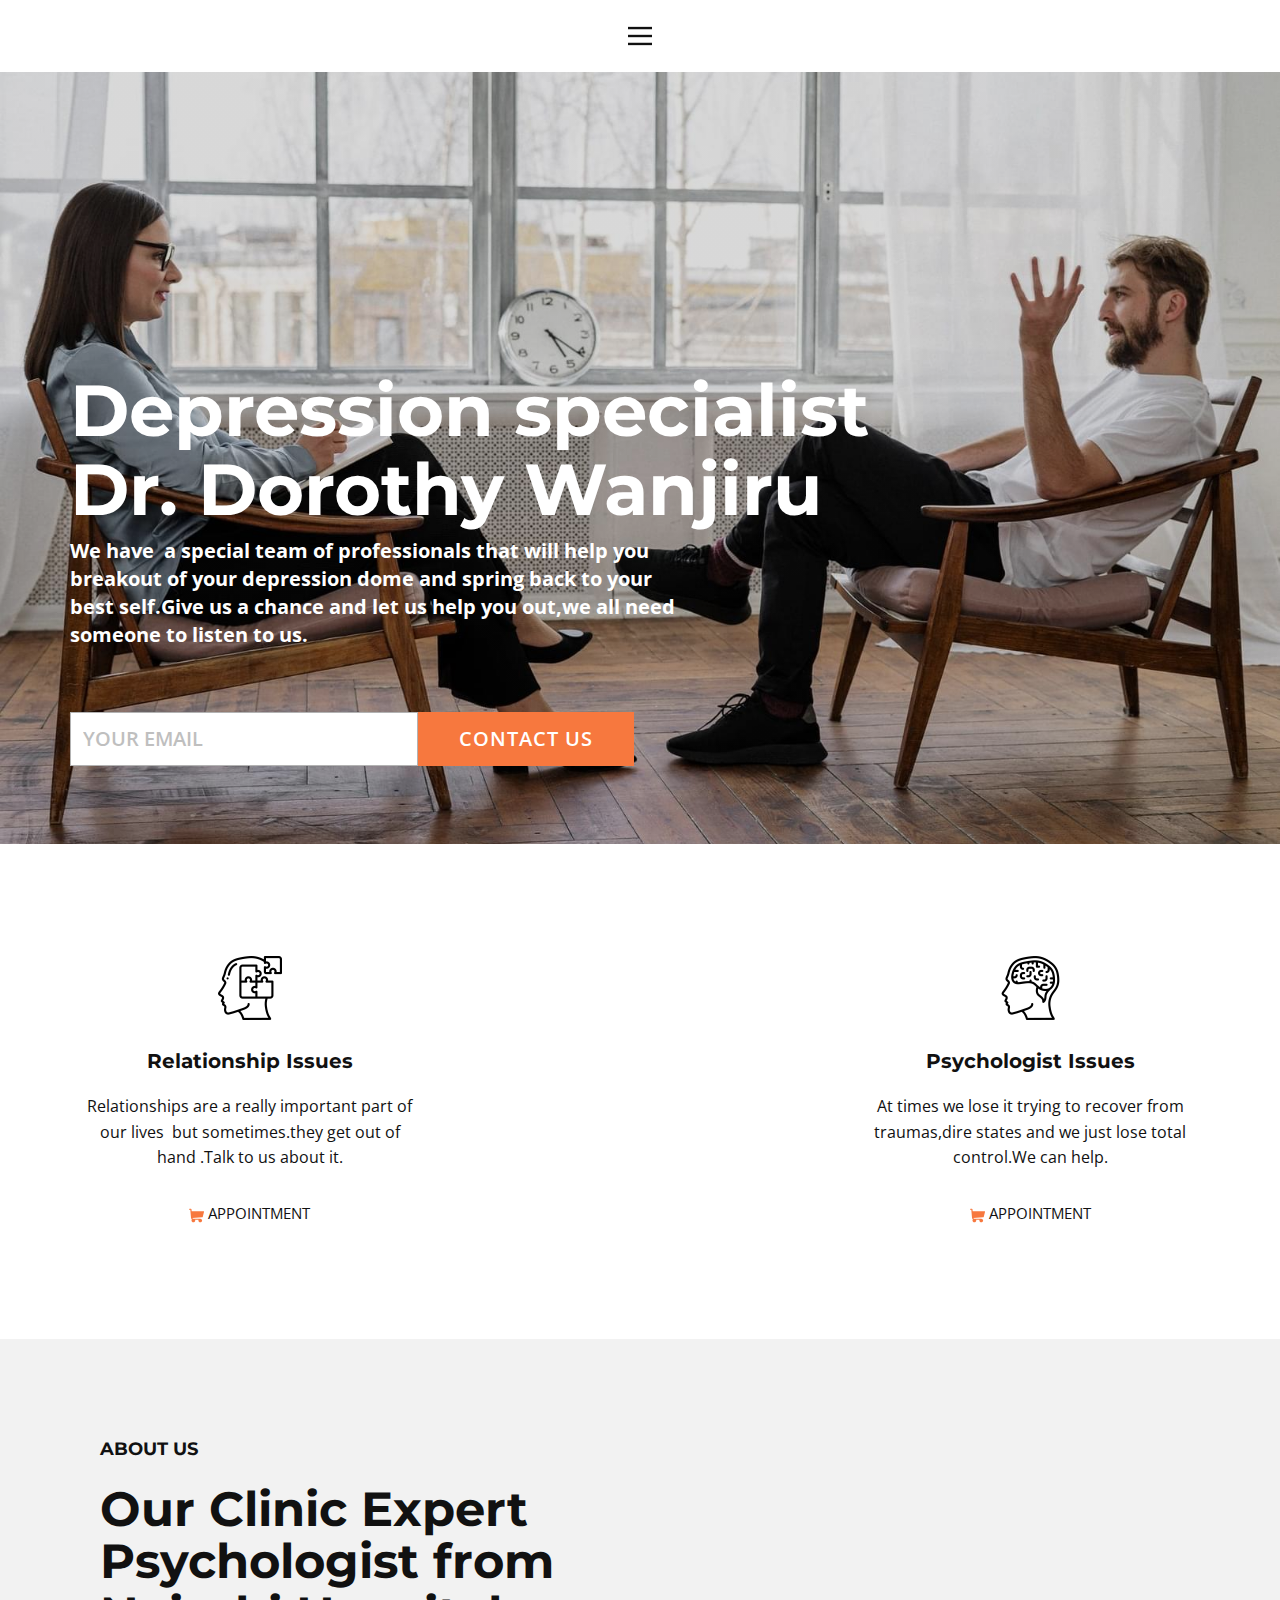
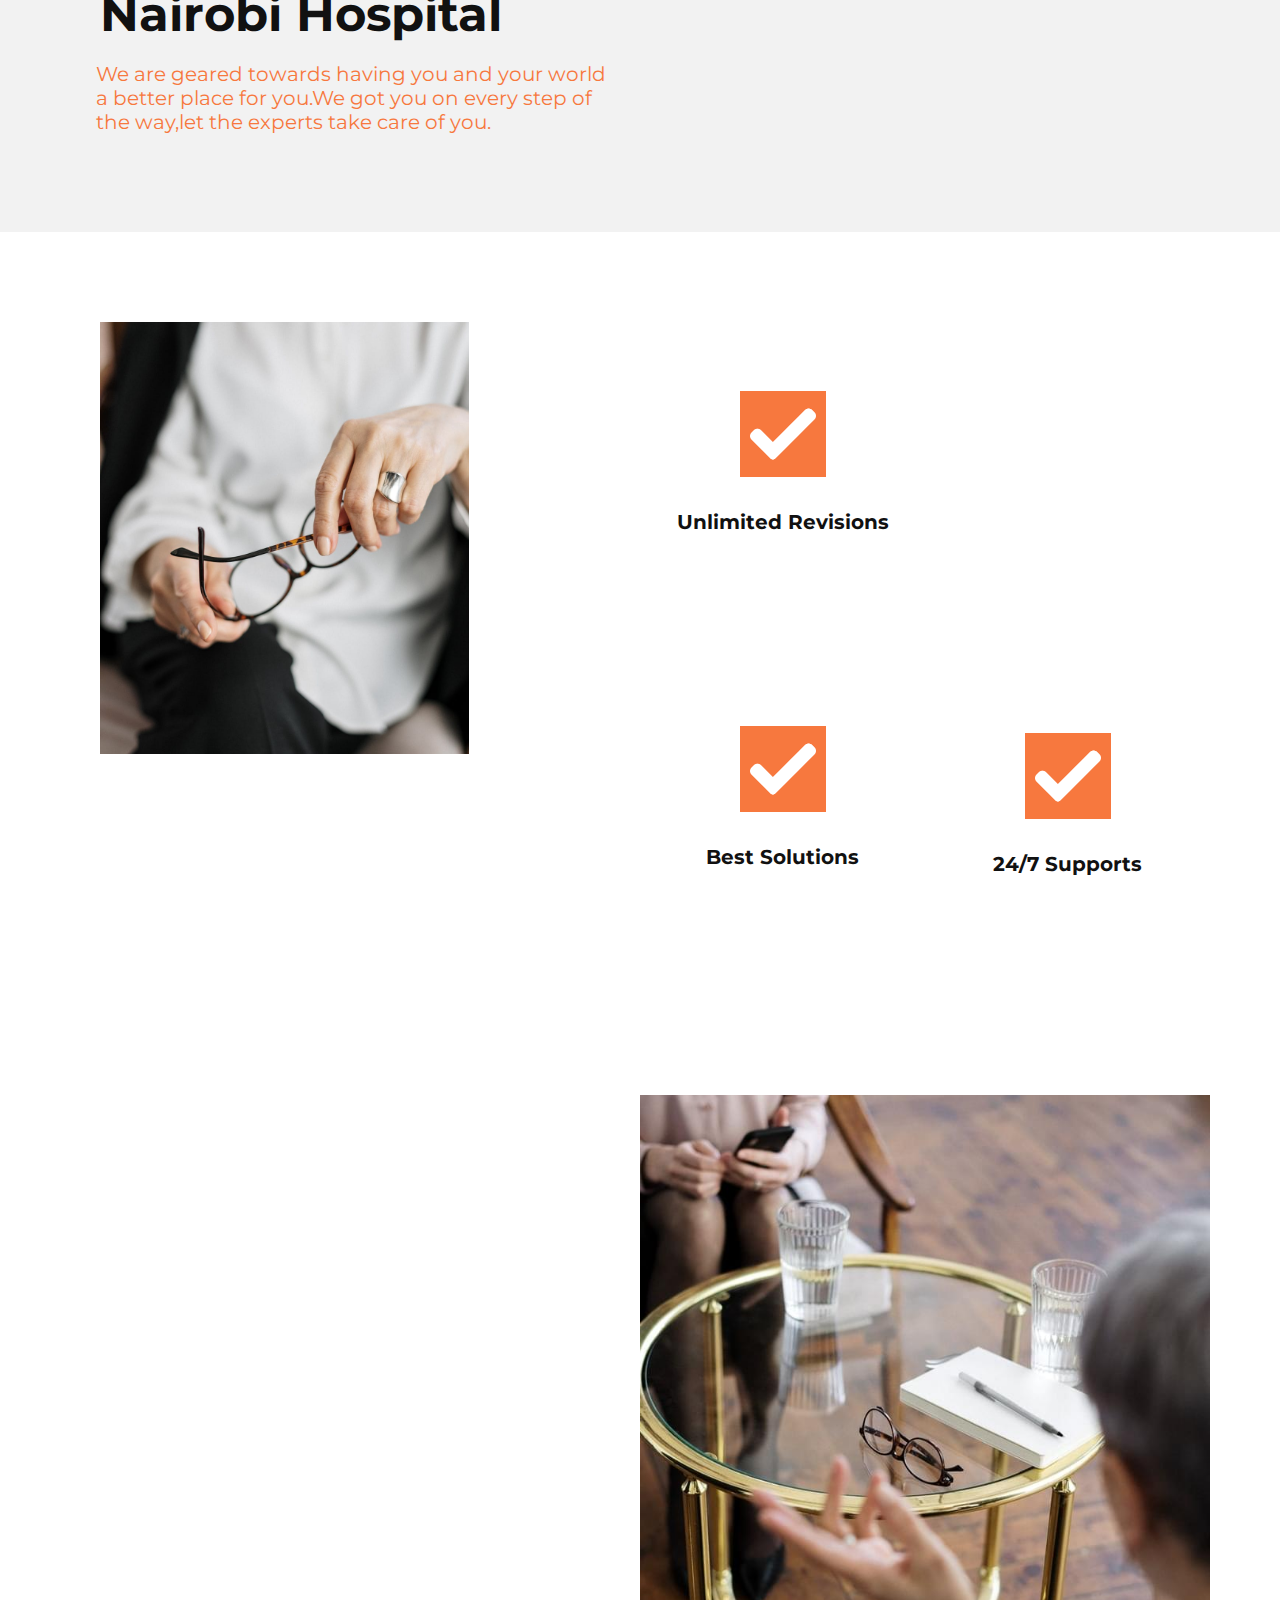
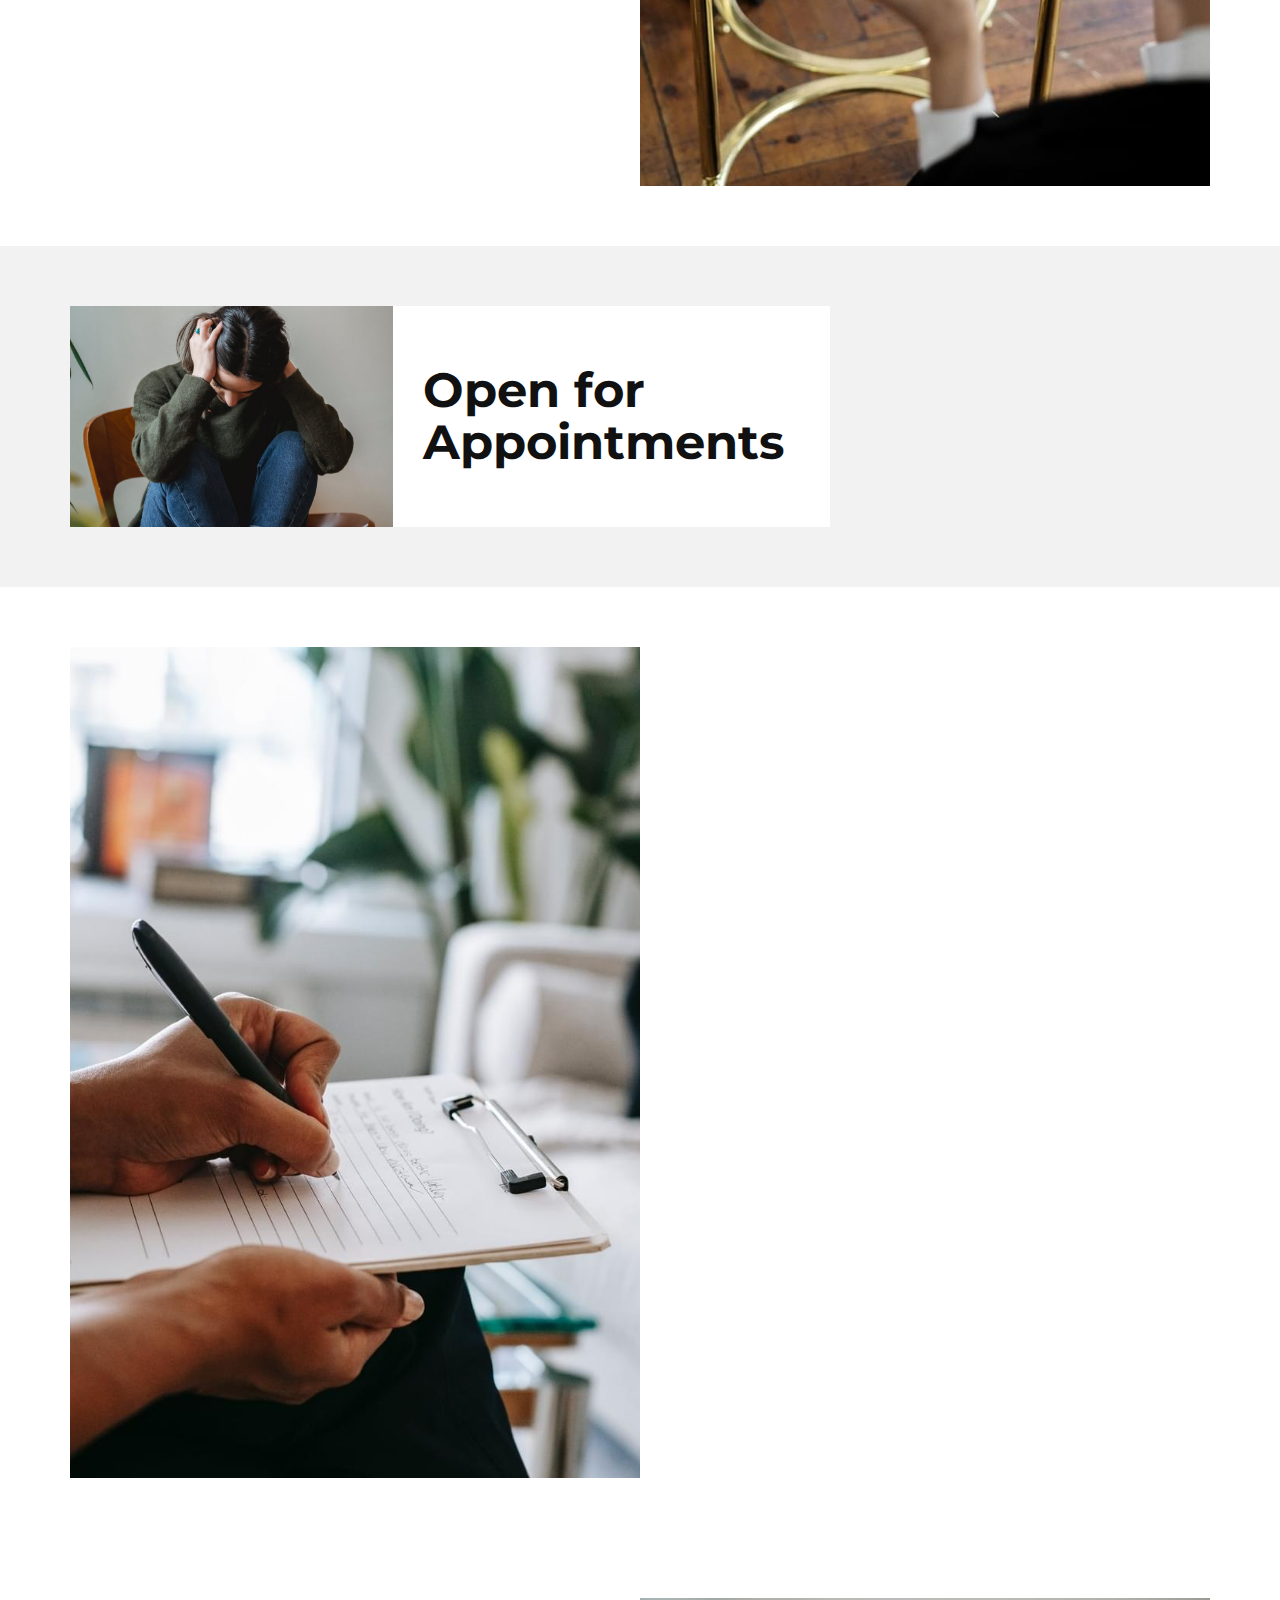
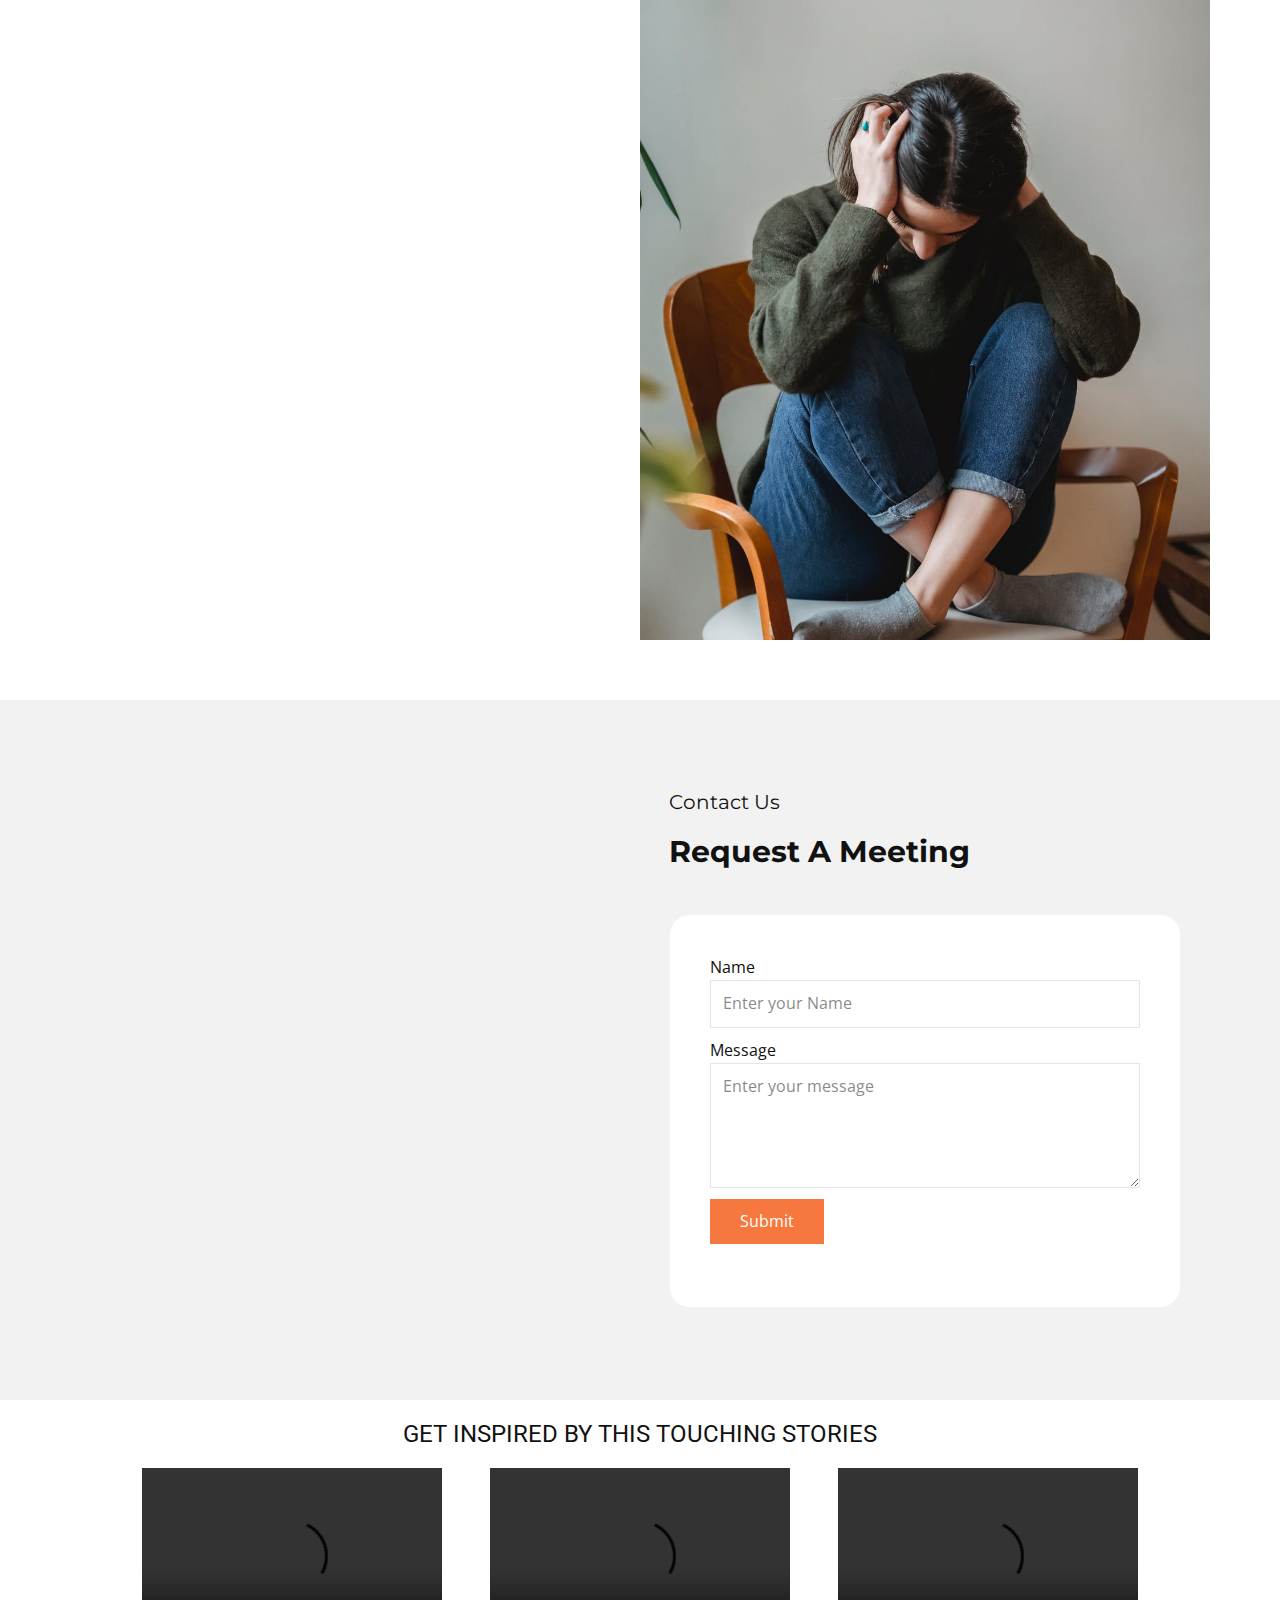
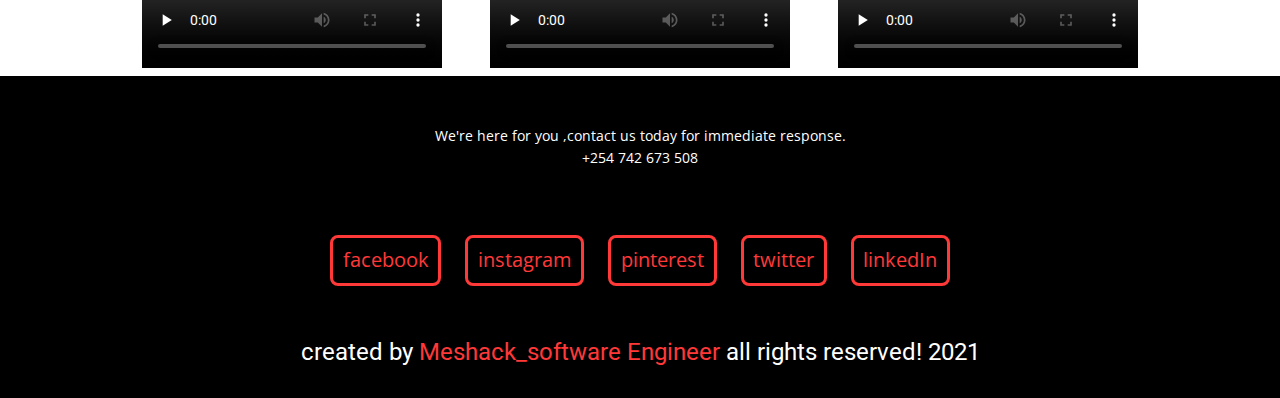
<file: index.html>
<!DOCTYPE html>
<html style="font-size: 16px;">
  <head>
    <meta name="viewport" content="width=device-width, initial-scale=1.0">
    <meta charset="utf-8">
    <meta name="keywords" content="​Psychology specialist Dr. Sara Dowson, ​Our Clinic Expert Psychologist from New York, ​Dr. Sara Dowson, ​Open for Appointments, Pricing Plans, Free, $310, $530, ​Benefits of psychological therapy">
    <meta name="description" content="">
    <meta name="page_type" content="np-template-header-footer-from-plugin">
    <title>Breakout</title>
    <link rel="icon" href="images/1491171.png">
    <link rel="stylesheet" href="nicepage.css" media="screen">
<link rel="stylesheet" href="Home-1.css" media="screen">
    <script class="u-script" type="text/javascript" src="jquery-1.9.1.min.js" defer=""></script>
    <script class="u-script" type="text/javascript" src="nicepage.js" defer=""></script>
    <meta name="generator" content="Nicepage 4.5.5, nicepage.com">
    <link id="u-theme-google-font" rel="stylesheet" href="https://fonts.googleapis.com/css?family=Roboto:100,100i,300,300i,400,400i,500,500i,700,700i,900,900i|Open+Sans:300,300i,400,400i,500,500i,600,600i,700,700i,800,800i">
    <link id="u-page-google-font" rel="stylesheet" href="https://fonts.googleapis.com/css?family=Montserrat:100,100i,200,200i,300,300i,400,400i,500,500i,600,600i,700,700i,800,800i,900,900i|Open+Sans:300,300i,400,400i,500,500i,600,600i,700,700i,800,800i">
    
    
    
    
    
    
    
    
    
    
    <script type="application/ld+json">{
		"@context": "http://schema.org",
		"@type": "Organization",
		"name": ""
}</script>
    <meta name="theme-color" content="#9b74ec">
    <meta property="og:title" content="Home 1">
    <meta property="og:type" content="website">
  </head>
  <body data-home-page="https://website1462859.nicepage.io/Home-1.html?version=6d72ccd2-3477-4735-a50b-b6ef4ff5b999" data-home-page-title="Home 1" class="u-body u-xl-mode"><header class="u-clearfix u-header u-header" id="sec-f943"><div class="u-clearfix u-sheet u-sheet-1">
        <nav class="u-align-left u-menu u-menu-dropdown u-offcanvas u-menu-1" data-responsive-from="XL">
          <div class="menu-collapse">
            <a class="u-button-style u-nav-link" href="#" style="padding: 4px 0px; font-size: calc(1em + 8px);">
              <svg class="u-svg-link" preserveAspectRatio="xMidYMin slice" viewBox="0 0 302 302" style=""><use xlink:href="#svg-5c50"></use></svg>
              <svg xmlns="http://www.w3.org/2000/svg" xmlns:xlink="http://www.w3.org/1999/xlink" version="1.1" id="svg-5c50" x="0px" y="0px" viewBox="0 0 302 302" style="enable-background:new 0 0 302 302;" xml:space="preserve" class="u-svg-content"><g><rect y="36" width="302" height="30"></rect><rect y="236" width="302" height="30"></rect><rect y="136" width="302" height="30"></rect>
</g><g></g><g></g><g></g><g></g><g></g><g></g><g></g><g></g><g></g><g></g><g></g><g></g><g></g><g></g><g></g></svg>
            </a>
          </div>
          <div class="u-custom-menu u-nav-container"id="Home">
            <ul class="u-nav u-unstyled u-nav-1"><li class="u-nav-item"><a class="u-button-style u-nav-link u-text-active-palette-1-base u-text-hover-palette-2-base" href="Home.html" style="padding: 10px 20px;">Home</a>
</li><li class="u-nav-item"><a class="u-button-style u-nav-link u-text-active-palette-1-base u-text-hover-palette-2-base" href="About.html" style="padding: 10px 20px;">About</a>
</li><li class="u-nav-item"><a class="u-button-style u-nav-link u-text-active-palette-1-base u-text-hover-palette-2-base" href="Contact.html" style="padding: 10px 20px;">Contact</a>
</li></ul>
          </div>
          <div class="u-custom-menu u-nav-container-collapse" >
            <div class="u-align-center u-black u-container-style u-inner-container-layout u-opacity u-opacity-95 u-sidenav">
              <div class="u-inner-container-layout u-sidenav-overflow">
                <div class="u-menu-close"></div>
                <ul class="u-align-center u-nav u-popupmenu-items u-unstyled u-nav-2"><li class="u-nav-item"><a class="u-button-style u-nav-link" href="#Home">Home</a>
</li><li class="u-nav-item"><a class="u-button-style u-nav-link" href="#About">About</a>
</li><li class="u-nav-item"><a class="u-button-style u-nav-link" href="#Contact us">Contact</a>
</li></ul>
              </div>
            </div>
            <div class="u-black u-menu-overlay u-opacity u-opacity-70"></div>
          </div>
        </nav>
      </div></header>
    <section class="u-align-left u-clearfix u-image u-shading u-section-1" id="carousel_b404" data-image-width="1620" data-image-height="1080">
      <div class="u-clearfix u-sheet u-sheet-1">
        <h1 class="u-custom-font u-font-montserrat u-text u-text-body-alt-color u-text-1" data-animation-name="slideIn" data-animation-duration="2000" data-animation-direction="Left"> Depression specialist Dr. Dorothy Wanjiru</h1>
        <h3 class="u-custom-font u-text u-text-body-alt-color u-text-font u-text-2">We have&nbsp; a special team of professionals that will help you breakout of your depression dome and spring back to your best self.Give us a chance and let us help you out,we all need someone to listen to us.</h3>
        <div class="u-form u-form-1">
          <form action="#" method="POST" class="u-clearfix u-form-horizontal u-form-spacing-0 u-inner-form" style="padding: 0px;" source="email" name="form">
            <input type="hidden" id="siteId" name="siteId" value="1462859">
            <input type="hidden" id="pageId" name="pageId" value="1462860">
            <div class="u-form-email u-form-group">
              <label for="email-cd2c" class="u-form-control-hidden u-label u-label-1">Email</label>
              <input type="email" placeholder="your email" id="email-cd2c" name="email" class="u-border-1 u-border-grey-30 u-input u-input-rectangle u-text-grey-50 u-white u-input-1" required="">
            </div>
            <div class="u-align-left u-form-group u-form-submit">
              <a href="#" class="u-border-1 u-border-palette-2-base u-btn u-btn-submit u-button-style u-palette-2-base u-btn-1">contact us</a>
              <input type="submit" value="submit" class="u-form-control-hidden">
            </div>
            <div class="u-form-send-message u-form-send-success"> Thank you! Your message has been sent. </div>
            <div class="u-form-send-error u-form-send-message"> Unable to send your message. Please fix errors then try again. </div>
            <input type="hidden" value="" name="recaptchaResponse">
          </form>
        </div>
      </div>
    </section>
    <section class="u-clearfix u-section-2" id="sec-a3ca">
      <div class="u-clearfix u-sheet u-sheet-1">
        <div class="u-expanded-width u-list u-list-1">
          <div class="u-repeater u-repeater-1">
            <div class="u-align-center u-container-style u-custom-item u-list-item u-repeater-item">
              <div class="u-container-layout u-similar-container u-valign-middle u-container-layout-1"><span class="u-custom-item u-file-icon u-icon u-icon-1"><img src="images/1491171.png" alt=""></span>
                <h5 class="u-custom-font u-font-montserrat u-text u-text-default u-text-1"> Relationship Issues</h5>
                <p class="u-text u-text-2">Relationships are a really important part of our lives&nbsp; but sometimes.they get out of hand .Talk to us about it.</p>
                <a href="#Contact us" class="u-active-none u-btn u-button-style u-custom-item u-hover-none u-none u-text-body-color u-text-hover-palette-2-light-2 u-btn-1"><span class="u-icon u-text-palette-2-base"><svg class="u-svg-content" viewBox="0 0 511.334 511.334" style="width: 1em; height: 1em;"><path d="m506.887 114.74c-3.979-5.097-10.086-8.076-16.553-8.076h-399.808l-5.943-66.207c-.972-10.827-10.046-19.123-20.916-19.123h-42.667c-11.598 0-21 9.402-21 21s9.402 21 21 21h23.468l23.018 256.439c.005.302-.01.599.007.903.047.806.152 1.594.286 2.37l.842 9.376c.016.177.034.354.055.529 2.552 22.11 13.851 41.267 30.19 54.21-8.466 10.812-13.532 24.407-13.532 39.172 0 35.106 28.561 63.667 63.666 63.667 35.106 0 63.667-28.561 63.667-63.667 0-7.605-1.345-14.9-3.801-21.667h114.936c-2.457 6.767-3.801 14.062-3.801 21.667 0 35.106 28.561 63.667 63.667 63.667s63.667-28.561 63.667-63.667-28.561-63.667-63.667-63.667h-234.526c-15.952 0-29.853-9.624-35.853-23.646l335.608-19.724c9.162-.538 16.914-6.966 19.141-15.87l42.67-170.67c1.567-6.272.158-12.918-3.821-18.016z"></path></svg><img></span>&nbsp;​appointment
                </a>
              </div>
            </div>
            <div class="u-align-center u-container-style u-custom-item u-list-item u-palette-2-base u-repeater-item u-list-item-2" data-animation-name="customAnimationIn" data-animation-duration="2000">
              <div class="u-container-layout u-similar-container u-valign-middle u-container-layout-2"><span class="u-custom-item u-file-icon u-icon u-text-white u-icon-3"><img src="images/1.png" alt=""></span>
                <h5 class="u-custom-font u-font-montserrat u-text u-text-default u-text-3"> Anxiety Disorders</h5>
                <p class="u-text u-text-4">Sometimes we find ourselves in this very triggering situations,we get so nervous and anxious.let's talk.</p>
                <a href="#Contact us" class="u-active-none u-btn u-button-style u-custom-item u-hover-none u-none u-text-body-alt-color u-text-hover-palette-2-light-2 u-btn-2"><span class="u-icon u-text-white"><svg class="u-svg-content" viewBox="0 0 511.334 511.334" style="width: 1em; height: 1em;"><path d="m506.887 114.74c-3.979-5.097-10.086-8.076-16.553-8.076h-399.808l-5.943-66.207c-.972-10.827-10.046-19.123-20.916-19.123h-42.667c-11.598 0-21 9.402-21 21s9.402 21 21 21h23.468l23.018 256.439c.005.302-.01.599.007.903.047.806.152 1.594.286 2.37l.842 9.376c.016.177.034.354.055.529 2.552 22.11 13.851 41.267 30.19 54.21-8.466 10.812-13.532 24.407-13.532 39.172 0 35.106 28.561 63.667 63.666 63.667 35.106 0 63.667-28.561 63.667-63.667 0-7.605-1.345-14.9-3.801-21.667h114.936c-2.457 6.767-3.801 14.062-3.801 21.667 0 35.106 28.561 63.667 63.667 63.667s63.667-28.561 63.667-63.667-28.561-63.667-63.667-63.667h-234.526c-15.952 0-29.853-9.624-35.853-23.646l335.608-19.724c9.162-.538 16.914-6.966 19.141-15.87l42.67-170.67c1.567-6.272.158-12.918-3.821-18.016z"></path></svg><img></span>&nbsp;​appointment
                </a>
              </div>
            </div>
            <div class="u-align-center u-container-style u-custom-item u-list-item u-repeater-item">
              <div class="u-container-layout u-similar-container u-valign-middle u-container-layout-3"><span class="u-custom-item u-file-icon u-icon u-icon-5"><img src="images/1491214.png" alt=""></span>
                <h5 class="u-custom-font u-font-montserrat u-text u-text-default u-text-5"> Psychologist Issues</h5>
                <p class="u-text u-text-6">At times we lose it trying to recover from traumas,dire states and we just lose total control.We can help.</p>
                <a href="#Contact us" class="u-active-none u-btn u-button-style u-custom-item u-hover-none u-none u-text-body-color u-text-hover-palette-2-light-2 u-btn-3"><span class="u-icon u-text-palette-2-base"><svg class="u-svg-content" viewBox="0 0 511.334 511.334" style="width: 1em; height: 1em;"><path d="m506.887 114.74c-3.979-5.097-10.086-8.076-16.553-8.076h-399.808l-5.943-66.207c-.972-10.827-10.046-19.123-20.916-19.123h-42.667c-11.598 0-21 9.402-21 21s9.402 21 21 21h23.468l23.018 256.439c.005.302-.01.599.007.903.047.806.152 1.594.286 2.37l.842 9.376c.016.177.034.354.055.529 2.552 22.11 13.851 41.267 30.19 54.21-8.466 10.812-13.532 24.407-13.532 39.172 0 35.106 28.561 63.667 63.666 63.667 35.106 0 63.667-28.561 63.667-63.667 0-7.605-1.345-14.9-3.801-21.667h114.936c-2.457 6.767-3.801 14.062-3.801 21.667 0 35.106 28.561 63.667 63.667 63.667s63.667-28.561 63.667-63.667-28.561-63.667-63.667-63.667h-234.526c-15.952 0-29.853-9.624-35.853-23.646l335.608-19.724c9.162-.538 16.914-6.966 19.141-15.87l42.67-170.67c1.567-6.272.158-12.918-3.821-18.016z"></path></svg><img></span>&nbsp;​appointment
                </a>
              </div>
            </div>
          </div>
        </div>
      </div>
    </section>
    <section class="u-clearfix u-grey-5 u-section-3" id="carousel_4e06">
      <div class="u-clearfix u-sheet u-valign-middle u-sheet-1">
        <div class="u-clearfix u-expanded-width u-layout-wrap u-layout-wrap-1">
          <div class="u-layout">
            <div class="u-layout-row">
              <div class="u-container-style u-layout-cell u-size-30 u-layout-cell-1">
                <div class="u-container-layout u-container-layout-1">
                  <h6 class="u-custom-font u-font-montserrat u-text u-text-default u-text-1">about us</h6>
                  <h2 class="u-custom-font u-font-montserrat u-text u-text-2"> Our Clinic Expert Psychologist from Nairobi Hospital</h2>
                  <h5 class="u-custom-font u-font-montserrat u-text u-text-palette-2-base u-text-3"> We are geared towards having you and your world a better place for you.We got you on every step of the way,let the experts take care of you.</h5>
                </div>
              </div>
              <div class="u-container-style u-layout-cell u-size-30 u-layout-cell-2" data-animation-name="customAnimationIn" data-animation-duration="2000">
                <div class="u-container-layout u-valign-middle u-container-layout-2">
                  <h5 class="u-custom-font u-font-montserrat u-text u-text-default u-text-4"> Psychologist Issues</h5>
                  <p class="u-text u-text-5">THis is such a lightly taken issue yet very very serious.Do not hesitate to talk about it.Your mental health is very important.&nbsp;</p>
                  <h5 class="u-custom-font u-font-montserrat u-text u-text-6"> Relationship Issues</h5>
                  <p class="u-text u-text-7">We get hurt and we hurt people,we try to build them and try to destroy them.Don't go through it alone, we can help.</p>
                </div>
              </div>
            </div>
          </div>
        </div>
      </div>
    </section>
    <section class="u-clearfix u-section-4" id="carousel_904d">
      <div class="u-clearfix u-sheet u-sheet-1">
        <div class="u-clearfix u-expanded-width u-layout-wrap u-layout-wrap-1">
          <div class="u-layout">
            <div class="u-layout-row">
              <div class="u-size-30 u-size-60-md">
                <div class="u-layout-col">
                  <div class="u-container-style u-layout-cell u-size-60 u-layout-cell-1">
                    <div class="u-container-layout u-container-layout-1">
                      <img class="u-image u-image-default u-image-1" src="images/pexels-photo-4098340.jpeg" alt="" data-image-width="1000" data-image-height="1500">
                      <div class="u-container-style u-grey-5 u-group u-group-1" data-animation-name="customAnimationIn" data-animation-duration="2000">
                        <div class="u-container-layout u-valign-top u-container-layout-2">
                          <div class="u-image u-image-circle u-image-2" alt="" data-image-width="1620" data-image-height="1080"></div>
                          <p class="u-custom-font u-font-montserrat u-text u-text-default u-text-1">An avenue has been created and presented to you.Please take it and run because your well being is the precious most valuable possession you got.</p>
                          <h6 class="u-custom-font u-font-montserrat u-text u-text-default u-text-2">Dr. Paul Smith</h6>
                        </div>
                      </div>
                    </div>
                  </div>
                </div>
              </div>
              <div class="u-size-30 u-size-60-md">
                <div class="u-layout-col">
                  <div class="u-size-30">
                    <div class="u-layout-row">
                      <div class="u-align-center u-container-style u-layout-cell u-size-30 u-layout-cell-2">
                        <div class="u-container-layout u-valign-middle u-container-layout-3"><span class="u-file-icon u-icon u-palette-2-base u-spacing-10 u-icon-1"><img src="images/2.png" alt=""></span>
                          <h5 class="u-custom-font u-font-montserrat u-text u-text-default u-text-3"> Unlimited Revisions</h5>
                        </div>
                      </div>
                      <div class="u-align-center u-container-style u-grey-5 u-layout-cell u-size-30 u-layout-cell-3" data-animation-name="customAnimationIn" data-animation-duration="2000">
                        <div class="u-container-layout u-valign-middle-md u-valign-middle-sm u-valign-middle-xs u-container-layout-4"><span class="u-file-icon u-icon u-palette-2-base u-spacing-10 u-icon-2"><img src="images/2.png" alt=""></span>
                          <h5 class="u-custom-font u-font-montserrat u-text u-text-default u-text-4"> Good Features</h5>
                        </div>
                      </div>
                    </div>
                  </div>
                  <div class="u-size-30">
                    <div class="u-layout-row">
                      <div class="u-align-center u-container-style u-layout-cell u-size-30 u-layout-cell-4">
                        <div class="u-container-layout u-valign-middle-md u-valign-middle-sm u-valign-middle-xs u-container-layout-5"><span class="u-file-icon u-icon u-palette-2-base u-spacing-10 u-icon-3"><img src="images/2.png" alt=""></span>
                          <h5 class="u-custom-font u-font-montserrat u-text u-text-default u-text-5"> Best Solutions</h5>
                        </div>
                      </div>
                      <div class="u-align-center u-container-style u-layout-cell u-shape-rectangle u-size-30 u-layout-cell-5">
                        <div class="u-container-layout u-valign-middle u-container-layout-6"><span class="u-file-icon u-icon u-palette-2-base u-spacing-10 u-icon-4"><img src="images/2.png" alt=""></span>
                          <h5 class="u-custom-font u-font-montserrat u-text u-text-default u-text-6"> 24/7 Supports</h5>
                        </div>
                      </div>
                    </div>
                  </div>
                </div>
              </div>
            </div>
          </div>
        </div>
      </div>
    </section>
    <section class="u-clearfix u-section-5" id="carousel_0bbb">
      <div class="u-clearfix u-sheet u-sheet-1" id="About">
        <div class="u-clearfix u-expanded-width u-layout-wrap u-layout-wrap-1">
          <div class="u-layout">
            <div class="u-layout-row">
              <div class="u-container-style u-layout-cell u-size-30 u-layout-cell-1" data-animation-name="customAnimationIn" data-animation-duration="2000">
                <div class="u-container-layout u-valign-top u-container-layout-1">
                  <h5 class="u-custom-font u-font-montserrat u-text u-text-default u-text-1"> Depression Specialist</h5>
                  <h2 class="u-custom-font u-font-montserrat u-text u-text-2"> Dr. Dorothy Wanjiru</h2>
                  <p class="u-text u-text-3">We have&nbsp; a special team of professionals that will help you breakout of your depression dome and spring back to your best self.Give us a chance and let us help you out,we all need someone to listen to us.</p>
                  <div class="u-expanded-width u-list u-list-1">
                    <div class="u-repeater u-repeater-1">
                      <div class="u-align-left u-container-style u-custom-item u-list-item u-repeater-item">
                        <div class="u-container-layout u-similar-container u-container-layout-2"><span class="u-file-icon u-icon u-text-palette-2-base u-icon-1"><img src="images/3.png" alt=""></span>
                          <h6 class="u-custom-font u-font-montserrat u-text u-text-default u-text-4">Our Mission</h6>
                          <p class="u-text u-text-default u-text-5">To help you spring back into your best self once more and actually lead a happy life.</p>
                        </div>
                      </div>
                      <div class="u-align-left u-container-style u-custom-item u-list-item u-repeater-item u-shape-rectangle">
                        <div class="u-container-layout u-similar-container u-container-layout-3"><span class="u-file-icon u-icon u-text-palette-2-base u-icon-2"><img src="images/4.png" alt=""></span>
                          <h6 class="u-custom-font u-font-montserrat u-text u-text-default u-text-6">Our Vision</h6>
                          <p class="u-text u-text-default u-text-7">To see a genuine smile on humanity even while battling the most trying conditions and situations in life.</p>
                        </div>
                      </div>
                    </div>
                  </div>
                </div>
              </div>
              <div class="u-align-center u-container-style u-image u-layout-cell u-size-30 u-image-1" data-image-width="720" data-image-height="1080">
                <div class="u-container-layout u-valign-middle u-container-layout-4"></div>
              </div>
            </div>
          </div>
        </div>
      </div>
    </section>
    <section class="u-clearfix u-grey-5 u-section-6" id="carousel_e3d6">
      <div class="u-clearfix u-sheet u-sheet-1">
        <div class="u-clearfix u-expanded-width u-layout-wrap u-layout-wrap-1">
          <div class="u-layout">
            <div class="u-layout-row">
              <div class="u-container-style u-image u-layout-cell u-size-17 u-image-1" data-image-width="1000" data-image-height="1500">
                <div class="u-container-layout u-container-layout-1"></div>
              </div>
              <div class="u-align-center-md u-align-center-sm u-align-center-xs u-container-style u-layout-cell u-size-23 u-white u-layout-cell-2">
                <div class="u-container-layout u-valign-middle u-container-layout-2">
                  <h2 class="u-custom-font u-font-montserrat u-text u-text-default u-text-1"> Open for Appointments</h2>
                </div>
              </div>
              <div class="u-align-center u-container-style u-layout-cell u-size-20 u-white u-layout-cell-3" data-animation-name="customAnimationIn" data-animation-duration="2000">
                <div class="u-container-layout u-container-layout-3">
                  <a href="#" class="u-active-none u-btn u-button-style u-hover-none u-none u-text-hover-palette-2-base u-btn-1"><span class="u-icon u-text-palette-2-base"><svg class="u-svg-content" viewBox="0 0 405.333 405.333" x="0px" y="0px" style="width: 1em; height: 1em;"><path d="M373.333,266.88c-25.003,0-49.493-3.904-72.704-11.563c-11.328-3.904-24.192-0.896-31.637,6.699l-46.016,34.752    c-52.8-28.181-86.592-61.952-114.389-114.368l33.813-44.928c8.512-8.512,11.563-20.971,7.915-32.64    C142.592,81.472,138.667,56.96,138.667,32c0-17.643-14.357-32-32-32H32C14.357,0,0,14.357,0,32    c0,205.845,167.488,373.333,373.333,373.333c17.643,0,32-14.357,32-32V298.88C405.333,281.237,390.976,266.88,373.333,266.88z"></path></svg><img></span>&nbsp;+254 742 673 508
                  </a>
                </div>
              </div>
            </div>
          </div>
        </div>
      </div>
    </section>
    <section class="u-align-center u-clearfix u-section-7" id="carousel_47ec">
      <div class="u-clearfix u-sheet u-sheet-1">
        <div class="u-clearfix u-expanded-width u-layout-wrap u-layout-wrap-1">
          <div class="u-layout">
            <div class="u-layout-row">
              <div class="u-align-left u-container-style u-image u-layout-cell u-size-30 u-image-1" data-image-width="1620" data-image-height="1080">
                <div class="u-container-layout u-valign-bottom u-container-layout-1"></div>
              </div>
              <div class="u-container-style u-layout-cell u-size-30 u-white u-layout-cell-2" data-animation-name="customAnimationIn" data-animation-duration="2000">
                <div class="u-container-layout u-container-layout-2">
                  <div class="u-accordion u-spacing-2 u-accordion-1">
                    <div class="u-accordion-item u-accordion-item-1">
                      <a class="active u-accordion-link u-button-style u-text-palette-2-base u-accordion-link-1" id="link-accordion-7c0e" aria-controls="accordion-7c0e" aria-selected="true">
                        <span class="u-accordion-link-text">Come attend our webinars and virtual conferences</span><span class="u-accordion-link-icon u-icon u-icon-circle u-palette-2-base u-spacing-10 u-text-white u-icon-1"><svg class="u-svg-link" preserveAspectRatio="xMidYMin slice" viewBox="0 0 426.66667 426.66667" style=""><use xlink:href="#svg-347e"></use></svg><svg class="u-svg-content" viewBox="0 0 426.66667 426.66667" id="svg-347e"><path d="m405.332031 192h-170.664062v-170.667969c0-11.773437-9.558594-21.332031-21.335938-21.332031-11.773437 0-21.332031 9.558594-21.332031 21.332031v170.667969h-170.667969c-11.773437 0-21.332031 9.558594-21.332031 21.332031 0 11.777344 9.558594 21.335938 21.332031 21.335938h170.667969v170.664062c0 11.777344 9.558594 21.335938 21.332031 21.335938 11.777344 0 21.335938-9.558594 21.335938-21.335938v-170.664062h170.664062c11.777344 0 21.335938-9.558594 21.335938-21.335938 0-11.773437-9.558594-21.332031-21.335938-21.332031zm0 0"></path></svg></span>
                      </a>
                      <div class="u-accordion-active u-accordion-pane u-container-style u-white u-accordion-pane-1" id="accordion-7c0e" aria-labelledby="link-accordion-7c0e">
                        <div class="u-container-layout u-valign-top u-container-layout-3">
                          <p class="u-text u-text-1">There's a lot to learn and see we are here for you.</p>
                          <ul class="u-custom-list u-text u-text-2">
                            <li>
                              <div class="u-list-icon">
                                <div xmlns="http://www.w3.org/2000/svg" xmlns:xlink="http://www.w3.org/1999/xlink" version="1.1" xml:space="preserve" class="u-svg-content">–</div>
                              </div>Make friends in meet ups. 
                            </li>
                            <li>
                              <div class="u-list-icon">
                                <div xmlns="http://www.w3.org/2000/svg" xmlns:xlink="http://www.w3.org/1999/xlink" version="1.1" xml:space="preserve" class="u-svg-content">–</div>
                              </div>Tutor and also get taught. 
                            </li>
                            <li>
                              <div class="u-list-icon">
                                <div xmlns="http://www.w3.org/2000/svg" xmlns:xlink="http://www.w3.org/1999/xlink" version="1.1" xml:space="preserve" class="u-svg-content">–</div>
                              </div>Play along with your team members. 
                            </li>
                            <li>
                              <div class="u-list-icon">
                                <div xmlns="http://www.w3.org/2000/svg" xmlns:xlink="http://www.w3.org/1999/xlink" version="1.1" xml:space="preserve" class="u-svg-content">–</div>
                              </div>Balance you life along with us on every step. 
                            </li>
                          </ul>
                        </div>
                      </div>
                    </div>
                    <div class="u-accordion-item u-accordion-item-2">
                      <a class="u-accordion-link u-button-style u-text-palette-2-base u-accordion-link-2" id="link-accordion-05cb" aria-controls="accordion-05cb" aria-selected="false">
                        <span class="u-accordion-link-text">Learn with us and mentor together</span><span class="u-accordion-link-icon u-icon u-icon-circle u-palette-2-base u-spacing-10 u-text-white u-icon-2"><svg class="u-svg-link" preserveAspectRatio="xMidYMin slice" viewBox="0 0 426.66667 426.66667" style=""><use xlink:href="#svg-ae03"></use></svg><svg class="u-svg-content" viewBox="0 0 426.66667 426.66667" id="svg-ae03"><path d="m405.332031 192h-170.664062v-170.667969c0-11.773437-9.558594-21.332031-21.335938-21.332031-11.773437 0-21.332031 9.558594-21.332031 21.332031v170.667969h-170.667969c-11.773437 0-21.332031 9.558594-21.332031 21.332031 0 11.777344 9.558594 21.335938 21.332031 21.335938h170.667969v170.664062c0 11.777344 9.558594 21.335938 21.332031 21.335938 11.777344 0 21.335938-9.558594 21.335938-21.335938v-170.664062h170.664062c11.777344 0 21.335938-9.558594 21.335938-21.335938 0-11.773437-9.558594-21.332031-21.335938-21.332031zm0 0"></path></svg></span>
                      </a>
                      <div class="u-accordion-pane u-container-style u-white u-accordion-pane-2" id="accordion-05cb" aria-labelledby="link-accordion-05cb">
                        <div class="u-container-layout u-valign-top u-container-layout-4">
                          <ul class="u-custom-list u-text u-text-3">
                            <li>
                              <div class="u-list-icon">
                                <div xmlns="http://www.w3.org/2000/svg" xmlns:xlink="http://www.w3.org/1999/xlink" version="1.1" xml:space="preserve" class="u-svg-content">–</div>
                              </div>Intern in different level projects. 
                            </li>
                            <li>
                              <div class="u-list-icon">
                                <div xmlns="http://www.w3.org/2000/svg" xmlns:xlink="http://www.w3.org/1999/xlink" version="1.1" xml:space="preserve" class="u-svg-content">–</div>
                              </div>Train hard to keep learning new things. 
                            </li>
                            <li>
                              <div class="u-list-icon">
                                <div xmlns="http://www.w3.org/2000/svg" xmlns:xlink="http://www.w3.org/1999/xlink" version="1.1" xml:space="preserve" class="u-svg-content">–</div>
                              </div>New connections and links. 
                            </li>
                            <li>
                              <div class="u-list-icon">
                                <div xmlns="http://www.w3.org/2000/svg" xmlns:xlink="http://www.w3.org/1999/xlink" version="1.1" xml:space="preserve" class="u-svg-content">–</div>
                              </div>Dine and have fun with like people. 
                            </li>
                          </ul>
                        </div>
                      </div>
                    </div>
                    <div class="u-accordion-item u-accordion-item-3">
                      <a class="u-accordion-link u-button-style u-text-palette-2-base u-accordion-link-3" id="link-accordion-a6bb" aria-controls="accordion-a6bb" aria-selected="false">
                        <span class="u-accordion-link-text">Get to hear other people's experiences and stories</span><span class="u-accordion-link-icon u-icon u-icon-circle u-palette-2-base u-spacing-10 u-text-white u-icon-3"><svg class="u-svg-link" preserveAspectRatio="xMidYMin slice" viewBox="0 0 426.66667 426.66667" style=""><use xlink:href="#svg-a4a8"></use></svg><svg class="u-svg-content" viewBox="0 0 426.66667 426.66667" id="svg-a4a8"><path d="m405.332031 192h-170.664062v-170.667969c0-11.773437-9.558594-21.332031-21.335938-21.332031-11.773437 0-21.332031 9.558594-21.332031 21.332031v170.667969h-170.667969c-11.773437 0-21.332031 9.558594-21.332031 21.332031 0 11.777344 9.558594 21.335938 21.332031 21.335938h170.667969v170.664062c0 11.777344 9.558594 21.335938 21.332031 21.335938 11.777344 0 21.335938-9.558594 21.335938-21.335938v-170.664062h170.664062c11.777344 0 21.335938-9.558594 21.335938-21.335938 0-11.773437-9.558594-21.332031-21.335938-21.332031zm0 0"></path></svg></span>
                      </a>
                      <div class="u-accordion-pane u-container-style u-white u-accordion-pane-3" id="accordion-a6bb" aria-labelledby="link-accordion-a6bb">
                        <div class="u-container-layout u-valign-bottom u-container-layout-5">
                          <ul class="u-custom-list u-text u-text-4">
                            <li>
                              <div class="u-list-icon">
                                <div xmlns="http://www.w3.org/2000/svg" xmlns:xlink="http://www.w3.org/1999/xlink" version="1.1" xml:space="preserve" class="u-svg-content">–</div>
                              </div>Master the art of self outwards speech. 
                            </li>
                            <li>
                              <div class="u-list-icon">
                                <div xmlns="http://www.w3.org/2000/svg" xmlns:xlink="http://www.w3.org/1999/xlink" version="1.1" xml:space="preserve" class="u-svg-content">–</div>
                              </div>Teach others you strenghts and how you got there. 
                            </li>
                            <li>
                              <div class="u-list-icon">
                                <div xmlns="http://www.w3.org/2000/svg" xmlns:xlink="http://www.w3.org/1999/xlink" version="1.1" xml:space="preserve" class="u-svg-content">–</div>
                              </div>Partner with people like you to help people like you. 
                            </li>
                            <li>
                              <div class="u-list-icon">
                                <div xmlns="http://www.w3.org/2000/svg" xmlns:xlink="http://www.w3.org/1999/xlink" version="1.1" xml:space="preserve" class="u-svg-content">–</div>
                              </div>Blend along and eventually breakout. 
                            </li>
                          </ul>
                        </div>
                      </div>
                    </div>
                    <div class="u-accordion-item u-accordion-item-4">
                      <a class="u-accordion-link u-button-style u-text-palette-2-base u-accordion-link-4" id="link-accordion-a6bb" aria-controls="accordion-a6bb" aria-selected="false">
                        <span class="u-accordion-link-text">Practical tips to help you grow your self love</span><span class="u-accordion-link-icon u-icon u-icon-circle u-palette-2-base u-spacing-10 u-text-white u-icon-4"><svg class="u-svg-link" preserveAspectRatio="xMidYMin slice" viewBox="0 0 426.66667 426.66667" style=""><use xlink:href="#svg-f384"></use></svg><svg class="u-svg-content" viewBox="0 0 426.66667 426.66667" id="svg-f384"><path d="m405.332031 192h-170.664062v-170.667969c0-11.773437-9.558594-21.332031-21.335938-21.332031-11.773437 0-21.332031 9.558594-21.332031 21.332031v170.667969h-170.667969c-11.773437 0-21.332031 9.558594-21.332031 21.332031 0 11.777344 9.558594 21.335938 21.332031 21.335938h170.667969v170.664062c0 11.777344 9.558594 21.335938 21.332031 21.335938 11.777344 0 21.335938-9.558594 21.335938-21.335938v-170.664062h170.664062c11.777344 0 21.335938-9.558594 21.335938-21.335938 0-11.773437-9.558594-21.332031-21.335938-21.332031zm0 0"></path></svg></span>
                      </a>
                      <div class="u-accordion-pane u-container-style u-white u-accordion-pane-4" id="accordion-a6bb" aria-labelledby="link-accordion-a6bb">
                        <div class="u-container-layout u-container-layout-6"></div>
                      </div>
                    </div>
                  </div>
                </div>
              </div>
            </div>
          </div>
        </div>
      </div>
    </section>
    <section class="u-clearfix u-section-8" id="carousel_497d">
      <div class="u-clearfix u-sheet u-valign-middle u-sheet-1">
        <div class="u-clearfix u-expanded-width u-layout-wrap u-layout-wrap-1">
          <div class="u-layout">
            <div class="u-layout-row">
              <div class="u-align-left u-container-style u-layout-cell u-size-30 u-layout-cell-1" data-animation-name="customAnimationIn" data-animation-duration="2000">
                <div class="u-container-layout u-container-layout-1">
                  <h2 class="u-custom-font u-font-montserrat u-text u-text-default u-text-1"> Benefits of psychological therapy</h2>
                  <p class="u-text u-text-default u-text-grey-40 u-text-2">Overcome illnesses such as depression, compulsive behaviors and any other disorders.</p><span class="u-align-left u-icon u-text-palette-2-base u-icon-1"><svg class="u-svg-link" preserveAspectRatio="xMidYMin slice" viewBox="0 0 60 60" style=""><use xlink:href="#svg-4692"></use></svg><svg class="u-svg-content" viewBox="0 0 60 60" x="0px" y="0px" id="svg-4692" style="enable-background:new 0 0 60 60;"><g><path d="M42.595,0H17.405C14.977,0,13,1.977,13,4.405v51.189C13,58.023,14.977,60,17.405,60h25.189C45.023,60,47,58.023,47,55.595
		V4.405C47,1.977,45.023,0,42.595,0z M15,8h30v38H15V8z M17.405,2h25.189C43.921,2,45,3.079,45,4.405V6H15V4.405
		C15,3.079,16.079,2,17.405,2z M42.595,58H17.405C16.079,58,15,56.921,15,55.595V48h30v7.595C45,56.921,43.921,58,42.595,58z"></path><path d="M30,49c-2.206,0-4,1.794-4,4s1.794,4,4,4s4-1.794,4-4S32.206,49,30,49z M30,55c-1.103,0-2-0.897-2-2s0.897-2,2-2
		s2,0.897,2,2S31.103,55,30,55z"></path><path d="M26,5h4c0.553,0,1-0.447,1-1s-0.447-1-1-1h-4c-0.553,0-1,0.447-1,1S25.447,5,26,5z"></path><path d="M33,5h1c0.553,0,1-0.447,1-1s-0.447-1-1-1h-1c-0.553,0-1,0.447-1,1S32.447,5,33,5z"></path><path d="M56.612,4.569c-0.391-0.391-1.023-0.391-1.414,0s-0.391,1.023,0,1.414c3.736,3.736,3.736,9.815,0,13.552
		c-0.391,0.391-0.391,1.023,0,1.414c0.195,0.195,0.451,0.293,0.707,0.293s0.512-0.098,0.707-0.293
		C61.128,16.434,61.128,9.085,56.612,4.569z"></path><path d="M52.401,6.845c-0.391-0.391-1.023-0.391-1.414,0s-0.391,1.023,0,1.414c1.237,1.237,1.918,2.885,1.918,4.639
		s-0.681,3.401-1.918,4.638c-0.391,0.391-0.391,1.023,0,1.414c0.195,0.195,0.451,0.293,0.707,0.293s0.512-0.098,0.707-0.293
		c1.615-1.614,2.504-3.764,2.504-6.052S54.017,8.459,52.401,6.845z"></path><path d="M4.802,5.983c0.391-0.391,0.391-1.023,0-1.414s-1.023-0.391-1.414,0c-4.516,4.516-4.516,11.864,0,16.38
		c0.195,0.195,0.451,0.293,0.707,0.293s0.512-0.098,0.707-0.293c0.391-0.391,0.391-1.023,0-1.414
		C1.065,15.799,1.065,9.72,4.802,5.983z"></path><path d="M9.013,6.569c-0.391-0.391-1.023-0.391-1.414,0c-1.615,1.614-2.504,3.764-2.504,6.052s0.889,4.438,2.504,6.053
		c0.195,0.195,0.451,0.293,0.707,0.293s0.512-0.098,0.707-0.293c0.391-0.391,0.391-1.023,0-1.414
		c-1.237-1.237-1.918-2.885-1.918-4.639S7.775,9.22,9.013,7.983C9.403,7.593,9.403,6.96,9.013,6.569z"></path>
</g></svg></span>
                  <h6 class="u-align-left-xl u-custom-font u-font-montserrat u-text u-text-3"> About Our Company</h6>
                  <p class="u-align-left u-text u-text-grey-40 u-text-4">We're here to help you ,founded on the basis of love and care for every person out there who needs help.</p><span class="u-icon u-text-palette-2-base u-icon-2"><svg class="u-svg-link" preserveAspectRatio="xMidYMin slice" viewBox="0 0 60 60"><use xlink:href="#svg-8d17"></use></svg><svg class="u-svg-content" viewBox="0 0 60 60" x="0px" y="0px" id="svg-8d17" style="enable-background:new 0 0 60 60;"><path d="M48.014,42.889l-9.553-4.776C37.56,37.662,37,36.756,37,35.748v-3.381c0.229-0.28,0.47-0.599,0.719-0.951
	c1.239-1.75,2.232-3.698,2.954-5.799C42.084,24.97,43,23.575,43,22v-4c0-0.963-0.36-1.896-1-2.625v-5.319
	c0.056-0.55,0.276-3.824-2.092-6.525C37.854,1.188,34.521,0,30,0s-7.854,1.188-9.908,3.53C17.724,6.231,17.944,9.506,18,10.056
	v5.319c-0.64,0.729-1,1.662-1,2.625v4c0,1.217,0.553,2.352,1.497,3.109c0.916,3.627,2.833,6.36,3.503,7.237v3.309
	c0,0.968-0.528,1.856-1.377,2.32l-8.921,4.866C8.801,44.424,7,47.458,7,50.762V54c0,4.746,15.045,6,23,6s23-1.254,23-6v-3.043
	C53,47.519,51.089,44.427,48.014,42.889z M51,54c0,1.357-7.412,4-21,4S9,55.357,9,54v-3.238c0-2.571,1.402-4.934,3.659-6.164
	l8.921-4.866C23.073,38.917,24,37.354,24,35.655v-4.019l-0.233-0.278c-0.024-0.029-2.475-2.994-3.41-7.065l-0.091-0.396l-0.341-0.22
	C19.346,23.303,19,22.676,19,22v-4c0-0.561,0.238-1.084,0.67-1.475L20,16.228V10l-0.009-0.131c-0.003-0.027-0.343-2.799,1.605-5.021
	C23.253,2.958,26.081,2,30,2c3.905,0,6.727,0.951,8.386,2.828c1.947,2.201,1.625,5.017,1.623,5.041L40,16.228l0.33,0.298
	C40.762,16.916,41,17.439,41,18v4c0,0.873-0.572,1.637-1.422,1.899l-0.498,0.153l-0.16,0.495c-0.669,2.081-1.622,4.003-2.834,5.713
	c-0.297,0.421-0.586,0.794-0.837,1.079L35,31.623v4.125c0,1.77,0.983,3.361,2.566,4.153l9.553,4.776
	C49.513,45.874,51,48.28,51,50.957V54z"></path></svg></span>
                  <h6 class="u-custom-font u-font-montserrat u-text u-text-5"> About Our Work</h6>
                  <p class="u-text u-text-grey-40 u-text-6">We're a home for those who need help in their lives.</p>
                  <a href="#" class="u-active-none u-btn u-button-style u-hover-none u-none u-text-hover-palette-2-base u-btn-1">
                    <span style="font-size: 2.25rem;"></span><span class="u-icon u-text-palette-2-base"><svg class="u-svg-content" viewBox="0 0 405.333 405.333" x="0px" y="0px" style="width: 1em; height: 1em;"><path d="M373.333,266.88c-25.003,0-49.493-3.904-72.704-11.563c-11.328-3.904-24.192-0.896-31.637,6.699l-46.016,34.752    c-52.8-28.181-86.592-61.952-114.389-114.368l33.813-44.928c8.512-8.512,11.563-20.971,7.915-32.64    C142.592,81.472,138.667,56.96,138.667,32c0-17.643-14.357-32-32-32H32C14.357,0,0,14.357,0,32    c0,205.845,167.488,373.333,373.333,373.333c17.643,0,32-14.357,32-32V298.88C405.333,281.237,390.976,266.88,373.333,266.88z"></path></svg><img></span>
                    <span style="font-size: 2.25rem;">&nbsp;+254 742 673 508</span>
                  </a>
                </div>
              </div>
              <div class="u-container-style u-image u-layout-cell u-size-30 u-image-1" data-image-width="1000" data-image-height="1500">
                <div class="u-container-layout u-valign-middle-lg u-valign-middle-md u-valign-middle-sm u-valign-middle-xs u-container-layout-2"></div>
              </div>
            </div>
          </div>
        </div>
      </div>
    </section>
    <section class="u-clearfix u-grey-5 u-section-9" id="carousel_5a89">
      <div class="u-clearfix u-sheet u-sheet-1">
        <div class="u-clearfix u-expanded-width u-layout-wrap u-layout-wrap-1">
          <div class="u-layout" >
            <div class="u-layout-row">
              <div class="u-container-style u-layout-cell u-size-30 u-layout-cell-1" data-animation-name="customAnimationIn" data-animation-duration="2000">
                <div class="u-container-layout u-valign-middle u-container-layout-1">
                  <h5 class="u-custom-font u-font-montserrat u-text u-text-default u-text-1"> Help Is 24/7</h5>
                  <p class="u-text u-text-default u-text-2">Our doors are open for you anytime any day anywhere,just remember to reach us out.</p>
                  <ul class="u-custom-font u-font-montserrat u-text u-text-palette-2-base u-text-3">
                    <li> 65 Street, Nairobi,Juja</li>
                    <li>We don’t Look Even Slightly Believable</li>
                    <li>+254 742 673 508<br>
                    </li>
                  </ul>
                </div>
              </div>
              <div class="u-container-style u-layout-cell u-size-30 u-layout-cell-2" id="Contact us">
                <div class="u-container-layout u-valign-top u-container-layout-2">
                  <h5 class="u-custom-font u-font-montserrat u-text u-text-default u-text-4"> Contact Us</h5>
                  <h3 class="u-custom-font u-font-montserrat u-text u-text-default u-text-5"> Request A Meeting</h3>
                  <div class="u-container-style u-group u-radius-20 u-shape-round u-white u-group-1">
                    <div class="u-container-layout u-container-layout-3">
                      <div class="u-form u-form-1">
                        <form action="#" method="POST" class="u-clearfix u-form-spacing-10 u-form-vertical u-inner-form" source="email" name="form" style="padding: 10px;">
                          <input type="hidden" id="siteId" name="siteId" value="1462859">
                          <input type="hidden" id="pageId" name="pageId" value="1462860">
                          <div class="u-form-group u-form-name">
                            <label for="name-61fc" class="u-label">Name</label>
                            <input type="text" placeholder="Enter your Name" id="name-61fc" name="name" class="u-border-1 u-border-grey-10 u-input u-input-rectangle u-white" required="">
                          </div>
                          <div class="u-form-group u-form-message">
                            <label for="message-61fc" class="u-label">Message</label>
                            <textarea placeholder="Enter your message" rows="4" cols="50" id="message-61fc" name="message" class="u-border-1 u-border-grey-10 u-input u-input-rectangle u-white" required=""></textarea>
                          </div>
                          <div class="u-align-left u-form-group u-form-submit">
                            <a href="#" class="u-border-none u-btn u-btn-submit u-button-style u-palette-2-base u-btn-1">Submit</a>
                            <input type="submit" value="submit" class="u-form-control-hidden">
                          </div>
                          <div class="u-form-send-message u-form-send-success"> Thank you! Your message has been sent. </div>
                          <div class="u-form-send-error u-form-send-message"> Unable to send your message. Please fix errors then try again. </div>
                          <input type="hidden" value="" name="recaptchaResponse">
                        </form>
                      </div>
                    </div>
                  </div>
                </div>
              </div>
            </div>
          </div>
        </div>
      </div>
    </section>
    <h4 style="text-align:center;justify-content:center;">GET INSPIRED BY THIS TOUCHING STORIES</h4>
    <div class="videos"style="display:flex;margin:0 auto;justify-content:center;align-items:center;gap:3rem;">
      <div class="vid1">
       <video   controls="controls" preload="none" onclick="this.play()" src="./images/vid1.mp4"style="width:300px;height:200px;"></video>
      </div>
      <div class="vid1">
        <video   controls="controls" preload="none" onclick="this.play()" src="./images/vid2.mp4"style="width:300px;height:200px;"></video>
      </div>
      <div class="vid1">
        <video controls="controls" preload="none" onclick="this.play()" src="./images/vid3.mp4"style="width: 300px;;height: 200px;;"></video>
      </div>
    </div>
    
    
    <footer class="u-align-center u-clearfix u-footer u-grey-80 u-footer" style="background:#000;" id="sec-530e"><div class="u-clearfix u-sheet u-valign-middle u-sheet-1">
        <p class="u-small-text u-text u-text-variant u-text-1">We're here for you ,contact us today for immediate response.<br>+254 742 673 508
        </p>
      </div></footer>
      <section class="footer" style="background:#000;">
        <div class="share">
            <a href="#" class="btn">facebook</a>
            <a href="#" class="btn">instagram</a>
            <a href="#" class="btn">pinterest</a>
            <a href="#" class="btn">twitter</a>
            <a href="#" class="btn">linkedIn</a>
        </div>
    
        <h5 class="credit">created by <span>Meshack_software Engineer</span> all rights reserved! 2021</h5>
    
    </section>
  </body>
</html>
</file>
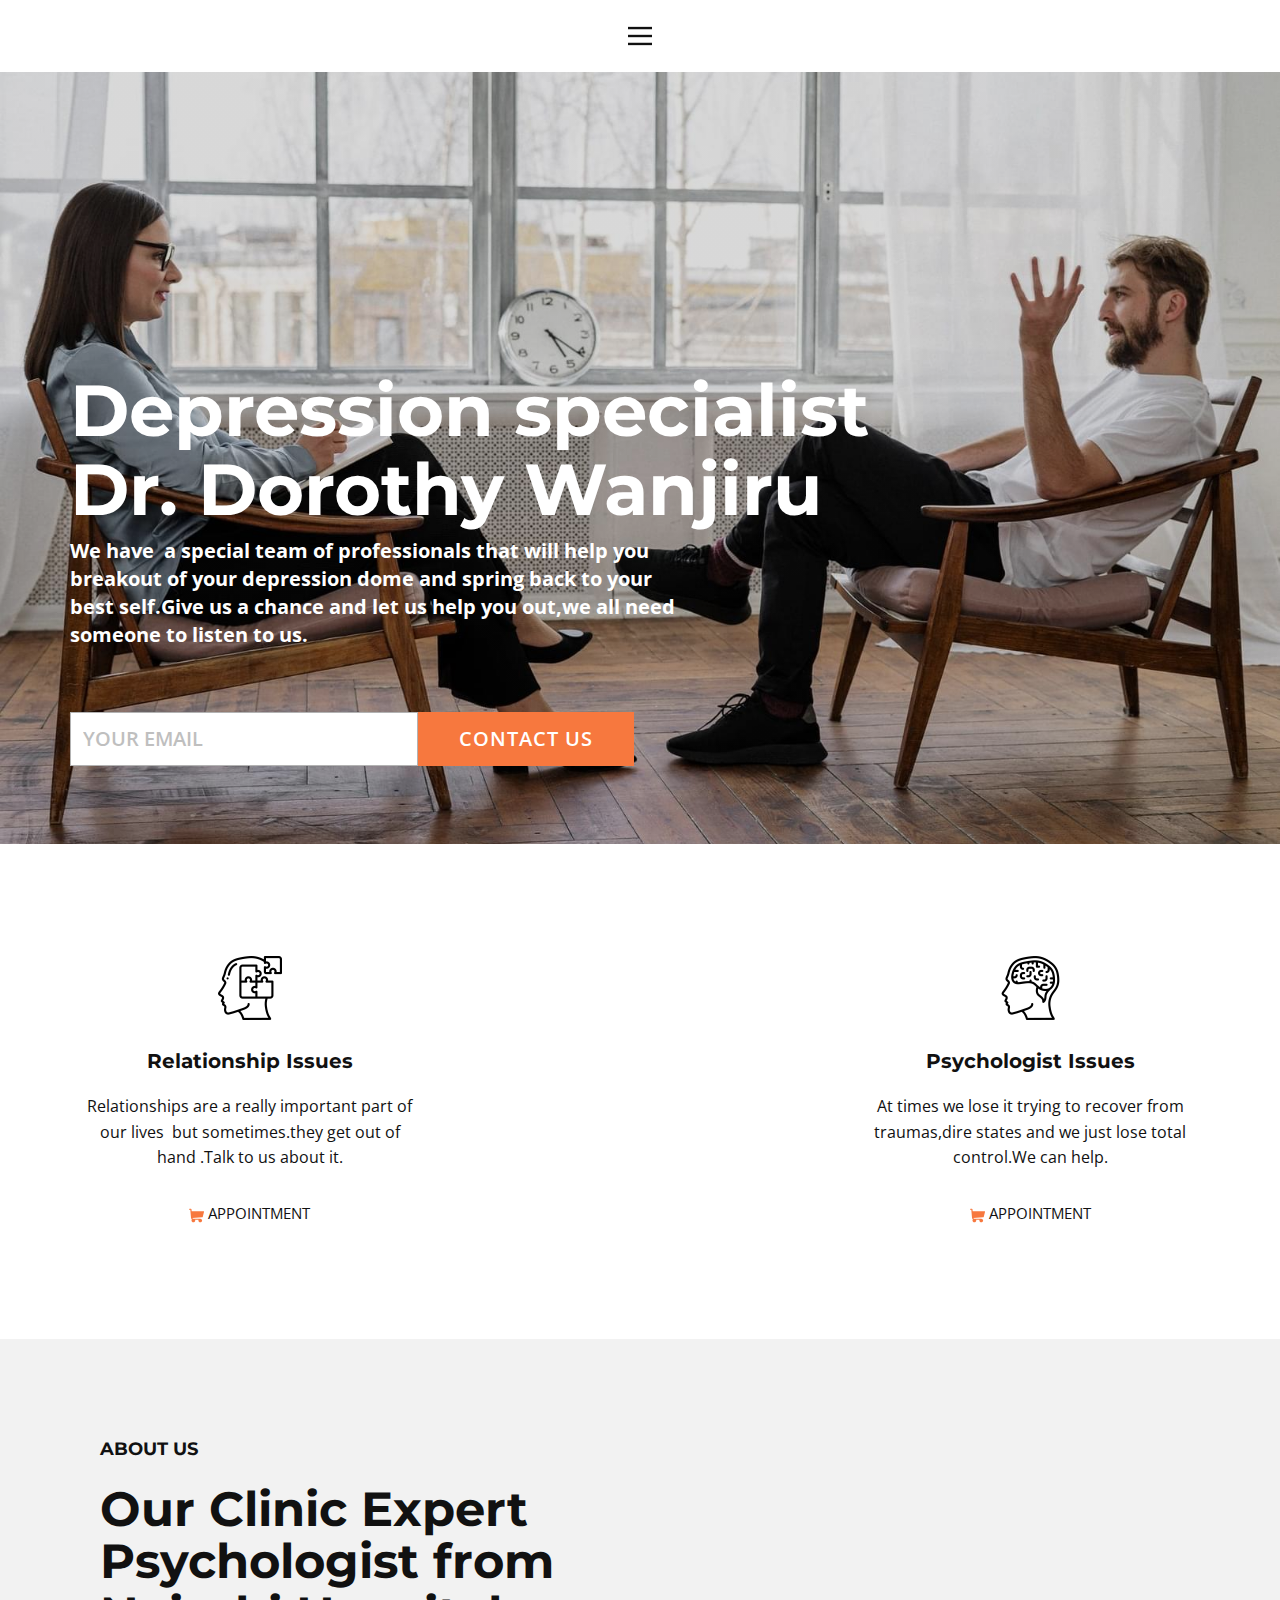
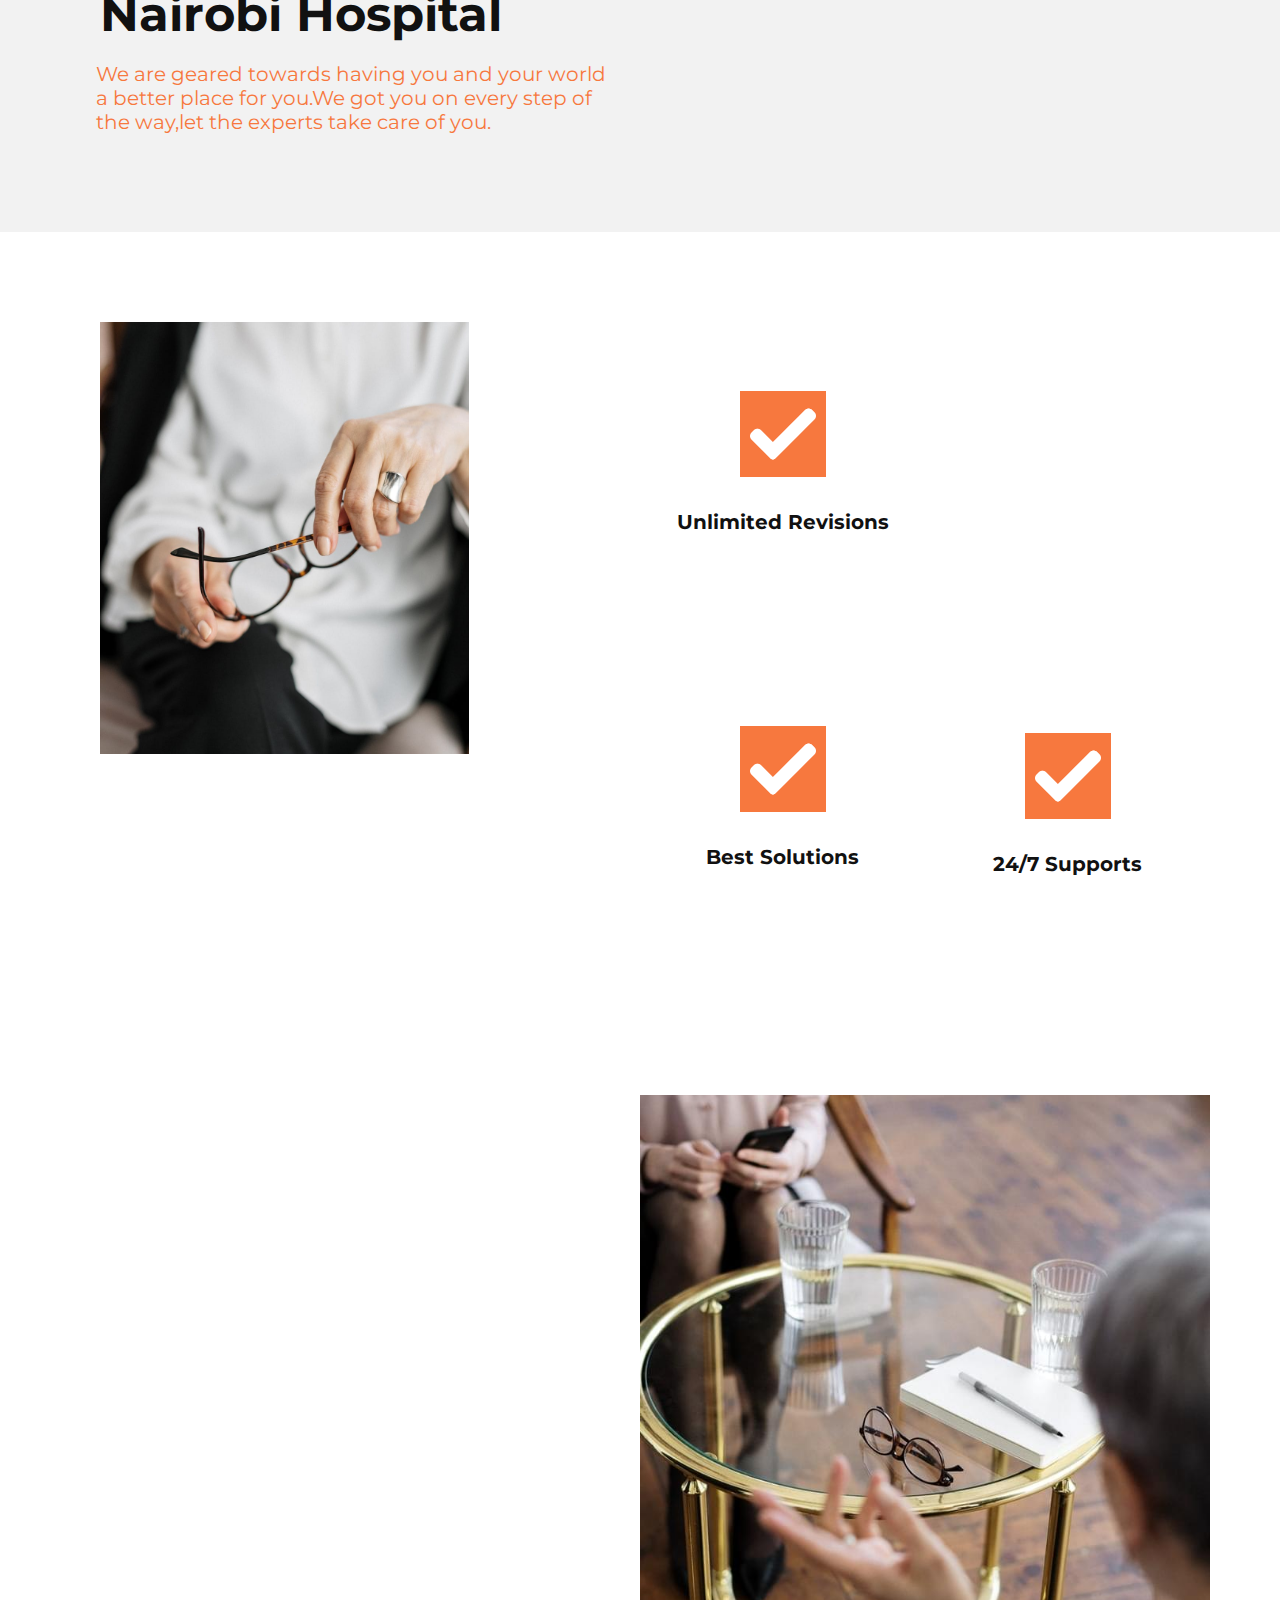
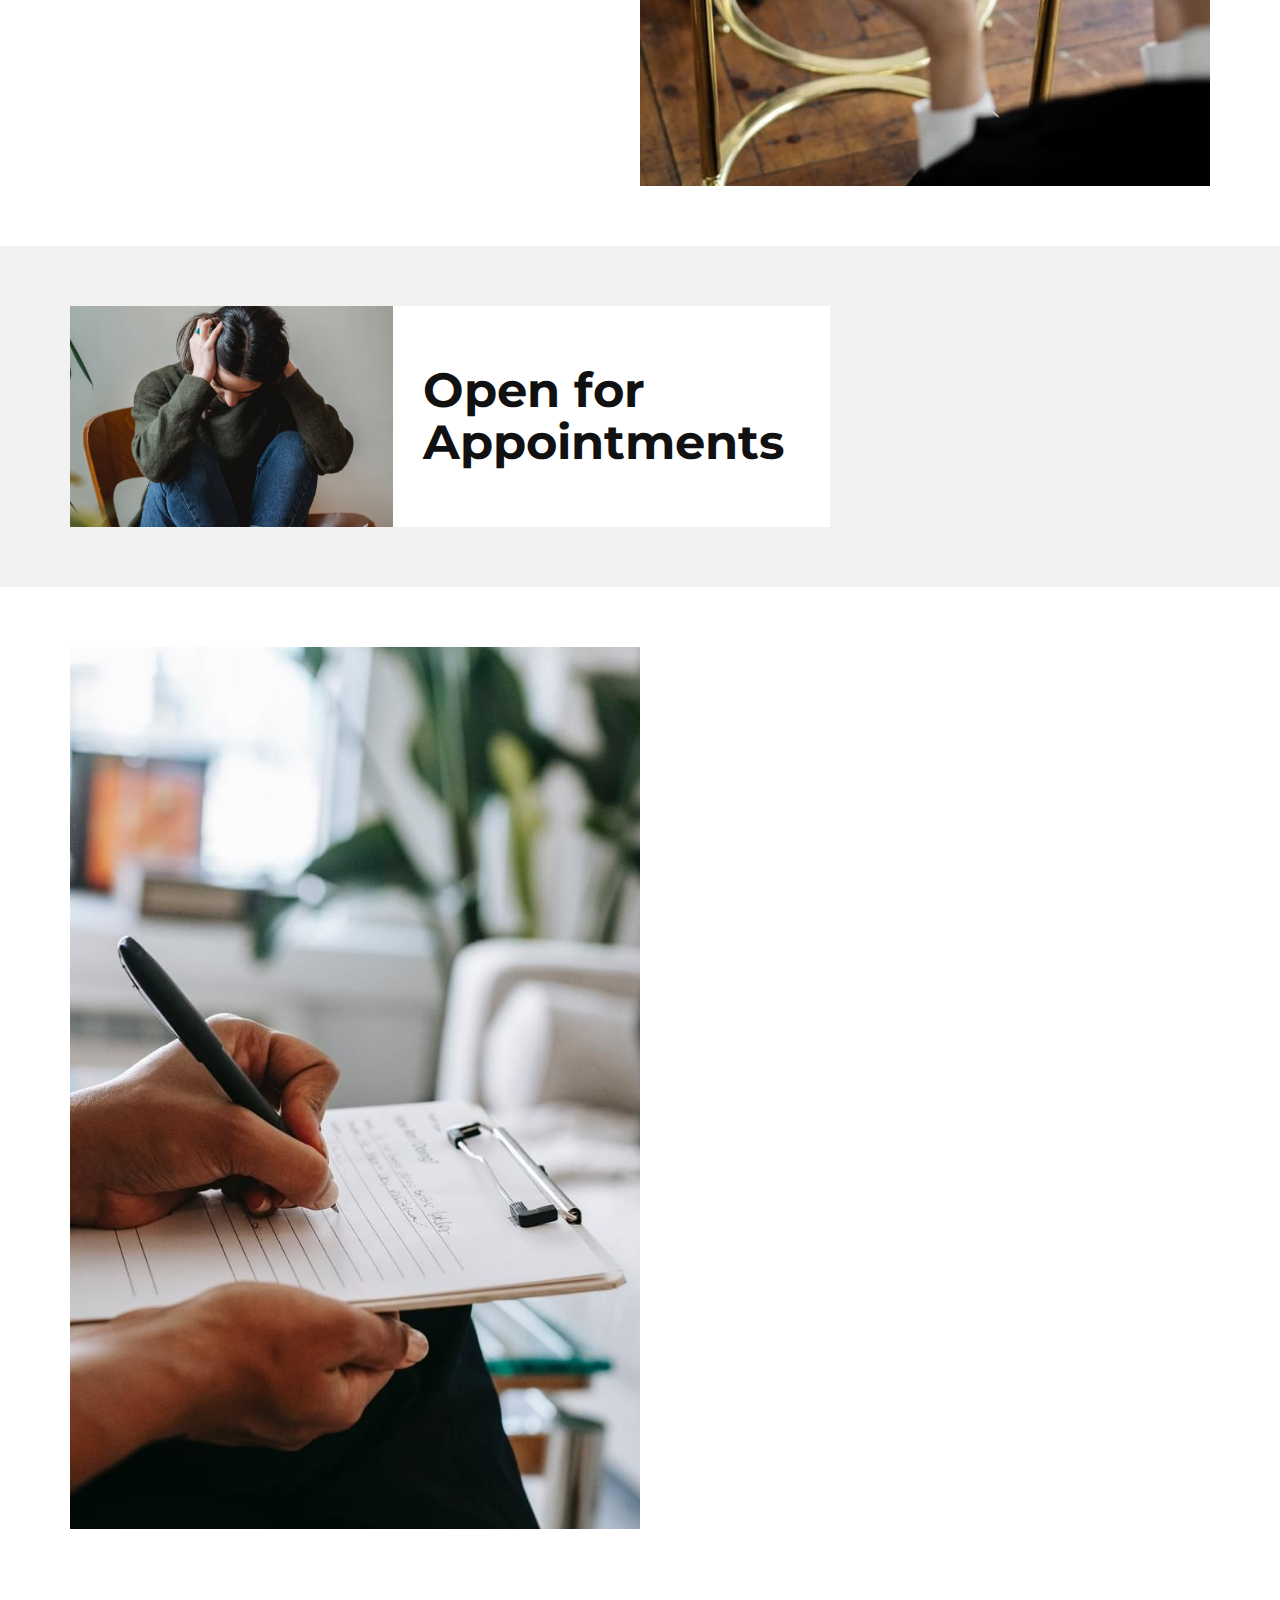
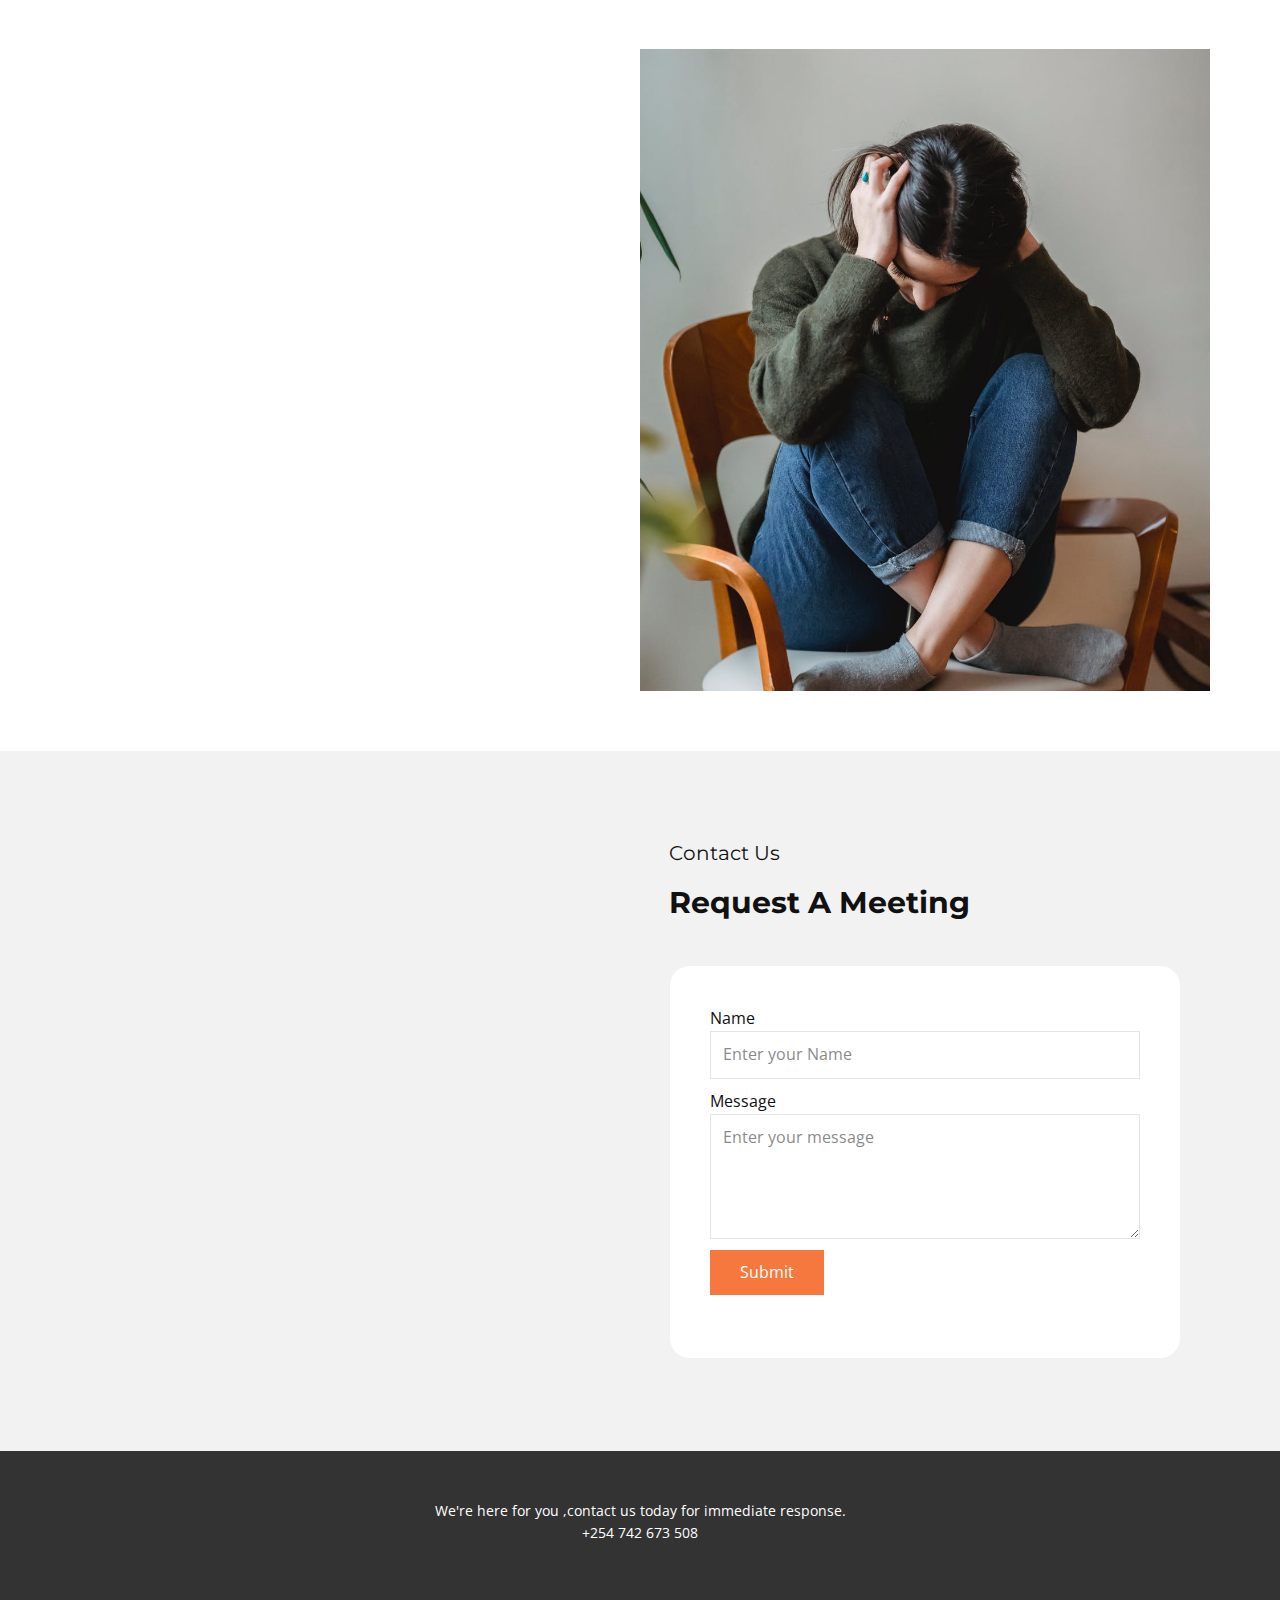
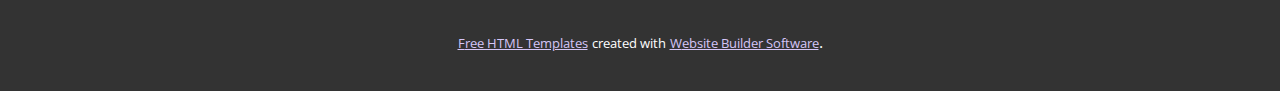
<file: Home-1.html>
<!DOCTYPE html>
<html style="font-size: 16px;">
  <head>
    <meta name="viewport" content="width=device-width, initial-scale=1.0">
    <meta charset="utf-8">
    <meta name="keywords" content="​Psychology specialist Dr. Sara Dowson, ​Our Clinic Expert Psychologist from New York, ​Dr. Sara Dowson, ​Open for Appointments, Pricing Plans, Free, $310, $530, ​Benefits of psychological therapy">
    <meta name="description" content="">
    <meta name="page_type" content="np-template-header-footer-from-plugin">
    <title>Home 1</title>
    <link rel="stylesheet" href="nicepage.css" media="screen">
<link rel="stylesheet" href="Home-1.css" media="screen">
    <script class="u-script" type="text/javascript" src="jquery-1.9.1.min.js" defer=""></script>
    <script class="u-script" type="text/javascript" src="nicepage.js" defer=""></script>
    <meta name="generator" content="Nicepage 4.5.5, nicepage.com">
    <link id="u-theme-google-font" rel="stylesheet" href="https://fonts.googleapis.com/css?family=Roboto:100,100i,300,300i,400,400i,500,500i,700,700i,900,900i|Open+Sans:300,300i,400,400i,500,500i,600,600i,700,700i,800,800i">
    <link id="u-page-google-font" rel="stylesheet" href="https://fonts.googleapis.com/css?family=Montserrat:100,100i,200,200i,300,300i,400,400i,500,500i,600,600i,700,700i,800,800i,900,900i|Open+Sans:300,300i,400,400i,500,500i,600,600i,700,700i,800,800i">
    
    
    
    
    
    
    
    
    
    
    <script type="application/ld+json">{
		"@context": "http://schema.org",
		"@type": "Organization",
		"name": ""
}</script>
    <meta name="theme-color" content="#9b74ec">
    <meta property="og:title" content="Home 1">
    <meta property="og:type" content="website">
  </head>
  <body class="u-body u-xl-mode"><header class="u-clearfix u-header u-header" id="sec-f943"><div class="u-clearfix u-sheet u-sheet-1">
        <nav class="u-align-left u-menu u-menu-dropdown u-offcanvas u-menu-1" data-responsive-from="XL">
          <div class="menu-collapse">
            <a class="u-button-style u-nav-link" href="#" style="padding: 4px 0px; font-size: calc(1em + 8px);">
              <svg class="u-svg-link" preserveAspectRatio="xMidYMin slice" viewBox="0 0 302 302" style=""><use xlink:href="#svg-5c50"></use></svg>
              <svg xmlns="http://www.w3.org/2000/svg" xmlns:xlink="http://www.w3.org/1999/xlink" version="1.1" id="svg-5c50" x="0px" y="0px" viewBox="0 0 302 302" style="enable-background:new 0 0 302 302;" xml:space="preserve" class="u-svg-content"><g><rect y="36" width="302" height="30"></rect><rect y="236" width="302" height="30"></rect><rect y="136" width="302" height="30"></rect>
</g><g></g><g></g><g></g><g></g><g></g><g></g><g></g><g></g><g></g><g></g><g></g><g></g><g></g><g></g><g></g></svg>
            </a>
          </div>
          <div class="u-custom-menu u-nav-container">
            <ul class="u-nav u-unstyled u-nav-1"><li class="u-nav-item"><a class="u-button-style u-nav-link u-text-active-palette-1-base u-text-hover-palette-2-base" href="Home.html" style="padding: 10px 20px;">Home</a>
</li><li class="u-nav-item"><a class="u-button-style u-nav-link u-text-active-palette-1-base u-text-hover-palette-2-base" href="About.html" style="padding: 10px 20px;">About</a>
</li><li class="u-nav-item"><a class="u-button-style u-nav-link u-text-active-palette-1-base u-text-hover-palette-2-base" href="Contact.html" style="padding: 10px 20px;">Contact</a>
</li></ul>
          </div>
          <div class="u-custom-menu u-nav-container-collapse">
            <div class="u-align-center u-black u-container-style u-inner-container-layout u-opacity u-opacity-95 u-sidenav">
              <div class="u-inner-container-layout u-sidenav-overflow">
                <div class="u-menu-close"></div>
                <ul class="u-align-center u-nav u-popupmenu-items u-unstyled u-nav-2"><li class="u-nav-item"><a class="u-button-style u-nav-link" href="Home.html">Home</a>
</li><li class="u-nav-item"><a class="u-button-style u-nav-link" href="About.html">About</a>
</li><li class="u-nav-item"><a class="u-button-style u-nav-link" href="Contact.html">Contact</a>
</li></ul>
              </div>
            </div>
            <div class="u-black u-menu-overlay u-opacity u-opacity-70"></div>
          </div>
        </nav>
      </div></header>
    <section class="u-align-left u-clearfix u-image u-shading u-section-1" id="carousel_b404" data-image-width="1620" data-image-height="1080">
      <div class="u-clearfix u-sheet u-sheet-1">
        <h1 class="u-custom-font u-font-montserrat u-text u-text-body-alt-color u-text-1" data-animation-name="slideIn" data-animation-duration="2000" data-animation-direction="Left"> Depression specialist Dr. Dorothy Wanjiru</h1>
        <h3 class="u-custom-font u-text u-text-body-alt-color u-text-font u-text-2">We have&nbsp; a special team of professionals that will help you breakout of your depression dome and spring back to your best self.Give us a chance and let us help you out,we all need someone to listen to us.</h3>
        <div class="u-form u-form-1">
          <form action="https://nicepage.com/editor/Forms/Process" method="POST" class="u-clearfix u-form-horizontal u-form-spacing-0 u-inner-form" style="padding: 0px;" source="email" name="form">
            <input type="hidden" id="siteId" name="siteId" value="1462859">
            <input type="hidden" id="pageId" name="pageId" value="1462860">
            <div class="u-form-email u-form-group">
              <label for="email-cd2c" class="u-form-control-hidden u-label u-label-1">Email</label>
              <input type="email" placeholder="your email" id="email-cd2c" name="email" class="u-border-1 u-border-grey-30 u-input u-input-rectangle u-text-grey-50 u-white u-input-1" required="">
            </div>
            <div class="u-align-left u-form-group u-form-submit">
              <a href="#" class="u-border-1 u-border-palette-2-base u-btn u-btn-submit u-button-style u-palette-2-base u-btn-1">contact us</a>
              <input type="submit" value="submit" class="u-form-control-hidden">
            </div>
            <div class="u-form-send-message u-form-send-success"> Thank you! Your message has been sent. </div>
            <div class="u-form-send-error u-form-send-message"> Unable to send your message. Please fix errors then try again. </div>
            <input type="hidden" value="" name="recaptchaResponse">
          </form>
        </div>
      </div>
    </section>
    <section class="u-clearfix u-section-2" id="sec-a3ca">
      <div class="u-clearfix u-sheet u-sheet-1">
        <div class="u-expanded-width u-list u-list-1">
          <div class="u-repeater u-repeater-1">
            <div class="u-align-center u-container-style u-custom-item u-list-item u-repeater-item">
              <div class="u-container-layout u-similar-container u-valign-middle u-container-layout-1"><span class="u-custom-item u-file-icon u-icon u-icon-1"><img src="images/1491171.png" alt=""></span>
                <h5 class="u-custom-font u-font-montserrat u-text u-text-default u-text-1"> Relationship Issues</h5>
                <p class="u-text u-text-2">Relationships are a really important part of our lives&nbsp; but sometimes.they get out of hand .Talk to us about it.</p>
                <a href="https://nicepage.com/html-website-builder" class="u-active-none u-btn u-button-style u-custom-item u-hover-none u-none u-text-body-color u-text-hover-palette-2-light-2 u-btn-1"><span class="u-icon u-text-palette-2-base"><svg class="u-svg-content" viewBox="0 0 511.334 511.334" style="width: 1em; height: 1em;"><path d="m506.887 114.74c-3.979-5.097-10.086-8.076-16.553-8.076h-399.808l-5.943-66.207c-.972-10.827-10.046-19.123-20.916-19.123h-42.667c-11.598 0-21 9.402-21 21s9.402 21 21 21h23.468l23.018 256.439c.005.302-.01.599.007.903.047.806.152 1.594.286 2.37l.842 9.376c.016.177.034.354.055.529 2.552 22.11 13.851 41.267 30.19 54.21-8.466 10.812-13.532 24.407-13.532 39.172 0 35.106 28.561 63.667 63.666 63.667 35.106 0 63.667-28.561 63.667-63.667 0-7.605-1.345-14.9-3.801-21.667h114.936c-2.457 6.767-3.801 14.062-3.801 21.667 0 35.106 28.561 63.667 63.667 63.667s63.667-28.561 63.667-63.667-28.561-63.667-63.667-63.667h-234.526c-15.952 0-29.853-9.624-35.853-23.646l335.608-19.724c9.162-.538 16.914-6.966 19.141-15.87l42.67-170.67c1.567-6.272.158-12.918-3.821-18.016z"></path></svg><img></span>&nbsp;​appointment
                </a>
              </div>
            </div>
            <div class="u-align-center u-container-style u-custom-item u-list-item u-palette-2-base u-repeater-item u-list-item-2" data-animation-name="customAnimationIn" data-animation-duration="2000">
              <div class="u-container-layout u-similar-container u-valign-middle u-container-layout-2"><span class="u-custom-item u-file-icon u-icon u-text-white u-icon-3"><img src="images/1.png" alt=""></span>
                <h5 class="u-custom-font u-font-montserrat u-text u-text-default u-text-3"> Anxiety Disorders</h5>
                <p class="u-text u-text-4">Sometimes we find ourselves in this very triggering situations,we get so nervous and anxious.let's talk.</p>
                <a href="https://nicepage.com/html-website-builder" class="u-active-none u-btn u-button-style u-custom-item u-hover-none u-none u-text-body-alt-color u-text-hover-palette-2-light-2 u-btn-2"><span class="u-icon u-text-white"><svg class="u-svg-content" viewBox="0 0 511.334 511.334" style="width: 1em; height: 1em;"><path d="m506.887 114.74c-3.979-5.097-10.086-8.076-16.553-8.076h-399.808l-5.943-66.207c-.972-10.827-10.046-19.123-20.916-19.123h-42.667c-11.598 0-21 9.402-21 21s9.402 21 21 21h23.468l23.018 256.439c.005.302-.01.599.007.903.047.806.152 1.594.286 2.37l.842 9.376c.016.177.034.354.055.529 2.552 22.11 13.851 41.267 30.19 54.21-8.466 10.812-13.532 24.407-13.532 39.172 0 35.106 28.561 63.667 63.666 63.667 35.106 0 63.667-28.561 63.667-63.667 0-7.605-1.345-14.9-3.801-21.667h114.936c-2.457 6.767-3.801 14.062-3.801 21.667 0 35.106 28.561 63.667 63.667 63.667s63.667-28.561 63.667-63.667-28.561-63.667-63.667-63.667h-234.526c-15.952 0-29.853-9.624-35.853-23.646l335.608-19.724c9.162-.538 16.914-6.966 19.141-15.87l42.67-170.67c1.567-6.272.158-12.918-3.821-18.016z"></path></svg><img></span>&nbsp;​appointment
                </a>
              </div>
            </div>
            <div class="u-align-center u-container-style u-custom-item u-list-item u-repeater-item">
              <div class="u-container-layout u-similar-container u-valign-middle u-container-layout-3"><span class="u-custom-item u-file-icon u-icon u-icon-5"><img src="images/1491214.png" alt=""></span>
                <h5 class="u-custom-font u-font-montserrat u-text u-text-default u-text-5"> Psychologist Issues</h5>
                <p class="u-text u-text-6">At times we lose it trying to recover from traumas,dire states and we just lose total control.We can help.</p>
                <a href="https://nicepage.com/html-website-builder" class="u-active-none u-btn u-button-style u-custom-item u-hover-none u-none u-text-body-color u-text-hover-palette-2-light-2 u-btn-3"><span class="u-icon u-text-palette-2-base"><svg class="u-svg-content" viewBox="0 0 511.334 511.334" style="width: 1em; height: 1em;"><path d="m506.887 114.74c-3.979-5.097-10.086-8.076-16.553-8.076h-399.808l-5.943-66.207c-.972-10.827-10.046-19.123-20.916-19.123h-42.667c-11.598 0-21 9.402-21 21s9.402 21 21 21h23.468l23.018 256.439c.005.302-.01.599.007.903.047.806.152 1.594.286 2.37l.842 9.376c.016.177.034.354.055.529 2.552 22.11 13.851 41.267 30.19 54.21-8.466 10.812-13.532 24.407-13.532 39.172 0 35.106 28.561 63.667 63.666 63.667 35.106 0 63.667-28.561 63.667-63.667 0-7.605-1.345-14.9-3.801-21.667h114.936c-2.457 6.767-3.801 14.062-3.801 21.667 0 35.106 28.561 63.667 63.667 63.667s63.667-28.561 63.667-63.667-28.561-63.667-63.667-63.667h-234.526c-15.952 0-29.853-9.624-35.853-23.646l335.608-19.724c9.162-.538 16.914-6.966 19.141-15.87l42.67-170.67c1.567-6.272.158-12.918-3.821-18.016z"></path></svg><img></span>&nbsp;​appointment
                </a>
              </div>
            </div>
          </div>
        </div>
      </div>
    </section>
    <section class="u-clearfix u-grey-5 u-section-3" id="carousel_4e06">
      <div class="u-clearfix u-sheet u-valign-middle u-sheet-1">
        <div class="u-clearfix u-expanded-width u-layout-wrap u-layout-wrap-1">
          <div class="u-layout">
            <div class="u-layout-row">
              <div class="u-container-style u-layout-cell u-size-30 u-layout-cell-1">
                <div class="u-container-layout u-container-layout-1">
                  <h6 class="u-custom-font u-font-montserrat u-text u-text-default u-text-1">about us</h6>
                  <h2 class="u-custom-font u-font-montserrat u-text u-text-2"> Our Clinic Expert Psychologist from Nairobi Hospital</h2>
                  <h5 class="u-custom-font u-font-montserrat u-text u-text-palette-2-base u-text-3"> We are geared towards having you and your world a better place for you.We got you on every step of the way,let the experts take care of you.</h5>
                </div>
              </div>
              <div class="u-container-style u-layout-cell u-size-30 u-layout-cell-2" data-animation-name="customAnimationIn" data-animation-duration="2000">
                <div class="u-container-layout u-valign-middle u-container-layout-2">
                  <h5 class="u-custom-font u-font-montserrat u-text u-text-default u-text-4"> Psychologist Issues</h5>
                  <p class="u-text u-text-5">THis is such a lightly taken issue yet very very serious.Do not hesitate to talk about it.Your mental health is very important.&nbsp;</p>
                  <h5 class="u-custom-font u-font-montserrat u-text u-text-6"> Relationship Issues</h5>
                  <p class="u-text u-text-7">We get hurt and we hurt people,we try to build them and try to destroy them.Don't go through it alone, we can help.</p>
                </div>
              </div>
            </div>
          </div>
        </div>
      </div>
    </section>
    <section class="u-clearfix u-section-4" id="carousel_904d">
      <div class="u-clearfix u-sheet u-sheet-1">
        <div class="u-clearfix u-expanded-width u-layout-wrap u-layout-wrap-1">
          <div class="u-layout">
            <div class="u-layout-row">
              <div class="u-size-30 u-size-60-md">
                <div class="u-layout-col">
                  <div class="u-container-style u-layout-cell u-size-60 u-layout-cell-1">
                    <div class="u-container-layout u-container-layout-1">
                      <img class="u-image u-image-default u-image-1" src="images/pexels-photo-4098340.jpeg" alt="" data-image-width="1000" data-image-height="1500">
                      <div class="u-container-style u-grey-5 u-group u-group-1" data-animation-name="customAnimationIn" data-animation-duration="2000">
                        <div class="u-container-layout u-valign-top u-container-layout-2">
                          <div class="u-image u-image-circle u-image-2" alt="" data-image-width="1620" data-image-height="1080"></div>
                          <p class="u-custom-font u-font-montserrat u-text u-text-default u-text-1">An avenue has been created and presented to you.Please take it and run because your well being is the precious most valuable possession you got.</p>
                          <h6 class="u-custom-font u-font-montserrat u-text u-text-default u-text-2">Dr. Paul Smith</h6>
                        </div>
                      </div>
                    </div>
                  </div>
                </div>
              </div>
              <div class="u-size-30 u-size-60-md">
                <div class="u-layout-col">
                  <div class="u-size-30">
                    <div class="u-layout-row">
                      <div class="u-align-center u-container-style u-layout-cell u-size-30 u-layout-cell-2">
                        <div class="u-container-layout u-valign-middle u-container-layout-3"><span class="u-file-icon u-icon u-palette-2-base u-spacing-10 u-icon-1"><img src="images/2.png" alt=""></span>
                          <h5 class="u-custom-font u-font-montserrat u-text u-text-default u-text-3"> Unlimited Revisions</h5>
                        </div>
                      </div>
                      <div class="u-align-center u-container-style u-grey-5 u-layout-cell u-size-30 u-layout-cell-3" data-animation-name="customAnimationIn" data-animation-duration="2000">
                        <div class="u-container-layout u-valign-middle-md u-valign-middle-sm u-valign-middle-xs u-container-layout-4"><span class="u-file-icon u-icon u-palette-2-base u-spacing-10 u-icon-2"><img src="images/2.png" alt=""></span>
                          <h5 class="u-custom-font u-font-montserrat u-text u-text-default u-text-4"> Good Features</h5>
                        </div>
                      </div>
                    </div>
                  </div>
                  <div class="u-size-30">
                    <div class="u-layout-row">
                      <div class="u-align-center u-container-style u-layout-cell u-size-30 u-layout-cell-4">
                        <div class="u-container-layout u-valign-middle-md u-valign-middle-sm u-valign-middle-xs u-container-layout-5"><span class="u-file-icon u-icon u-palette-2-base u-spacing-10 u-icon-3"><img src="images/2.png" alt=""></span>
                          <h5 class="u-custom-font u-font-montserrat u-text u-text-default u-text-5"> Best Solutions</h5>
                        </div>
                      </div>
                      <div class="u-align-center u-container-style u-layout-cell u-shape-rectangle u-size-30 u-layout-cell-5">
                        <div class="u-container-layout u-valign-middle u-container-layout-6"><span class="u-file-icon u-icon u-palette-2-base u-spacing-10 u-icon-4"><img src="images/2.png" alt=""></span>
                          <h5 class="u-custom-font u-font-montserrat u-text u-text-default u-text-6"> 24/7 Supports</h5>
                        </div>
                      </div>
                    </div>
                  </div>
                </div>
              </div>
            </div>
          </div>
        </div>
      </div>
    </section>
    <section class="u-clearfix u-section-5" id="carousel_0bbb">
      <div class="u-clearfix u-sheet u-sheet-1">
        <div class="u-clearfix u-expanded-width u-layout-wrap u-layout-wrap-1">
          <div class="u-layout">
            <div class="u-layout-row">
              <div class="u-container-style u-layout-cell u-size-30 u-layout-cell-1" data-animation-name="customAnimationIn" data-animation-duration="2000">
                <div class="u-container-layout u-valign-top u-container-layout-1">
                  <h5 class="u-custom-font u-font-montserrat u-text u-text-default u-text-1"> Depression Specialist</h5>
                  <h2 class="u-custom-font u-font-montserrat u-text u-text-2"> Dr. Dorothy Wanjiru</h2>
                  <p class="u-text u-text-3">We have&nbsp; a special team of professionals that will help you breakout of your depression dome and spring back to your best self.Give us a chance and let us help you out,we all need someone to listen to us.</p>
                  <div class="u-expanded-width u-list u-list-1">
                    <div class="u-repeater u-repeater-1">
                      <div class="u-align-left u-container-style u-custom-item u-list-item u-repeater-item">
                        <div class="u-container-layout u-similar-container u-container-layout-2"><span class="u-file-icon u-icon u-text-palette-2-base u-icon-1"><img src="images/3.png" alt=""></span>
                          <h6 class="u-custom-font u-font-montserrat u-text u-text-default u-text-4">Our Mission</h6>
                          <p class="u-text u-text-default u-text-5">To help you spring back into your best self once more and actually lead a happy life.</p>
                        </div>
                      </div>
                      <div class="u-align-left u-container-style u-custom-item u-list-item u-repeater-item u-shape-rectangle">
                        <div class="u-container-layout u-similar-container u-container-layout-3"><span class="u-file-icon u-icon u-text-palette-2-base u-icon-2"><img src="images/4.png" alt=""></span>
                          <h6 class="u-custom-font u-font-montserrat u-text u-text-default u-text-6">Our Vision</h6>
                          <p class="u-text u-text-default u-text-7">To see a genuine smile on humanity even while battling the most trying conditions and situations in life.</p>
                        </div>
                      </div>
                    </div>
                  </div>
                </div>
              </div>
              <div class="u-align-center u-container-style u-image u-layout-cell u-size-30 u-image-1" data-image-width="720" data-image-height="1080">
                <div class="u-container-layout u-valign-middle u-container-layout-4"></div>
              </div>
            </div>
          </div>
        </div>
      </div>
    </section>
    <section class="u-clearfix u-grey-5 u-section-6" id="carousel_e3d6">
      <div class="u-clearfix u-sheet u-sheet-1">
        <div class="u-clearfix u-expanded-width u-layout-wrap u-layout-wrap-1">
          <div class="u-layout">
            <div class="u-layout-row">
              <div class="u-container-style u-image u-layout-cell u-size-17 u-image-1" data-image-width="1000" data-image-height="1500">
                <div class="u-container-layout u-container-layout-1"></div>
              </div>
              <div class="u-align-center-md u-align-center-sm u-align-center-xs u-container-style u-layout-cell u-size-23 u-white u-layout-cell-2">
                <div class="u-container-layout u-valign-middle u-container-layout-2">
                  <h2 class="u-custom-font u-font-montserrat u-text u-text-default u-text-1"> Open for Appointments</h2>
                </div>
              </div>
              <div class="u-align-center u-container-style u-layout-cell u-size-20 u-white u-layout-cell-3" data-animation-name="customAnimationIn" data-animation-duration="2000">
                <div class="u-container-layout u-container-layout-3">
                  <a href="https://nicepage.app" class="u-active-none u-btn u-button-style u-hover-none u-none u-text-hover-palette-2-base u-btn-1"><span class="u-icon u-text-palette-2-base"><svg class="u-svg-content" viewBox="0 0 405.333 405.333" x="0px" y="0px" style="width: 1em; height: 1em;"><path d="M373.333,266.88c-25.003,0-49.493-3.904-72.704-11.563c-11.328-3.904-24.192-0.896-31.637,6.699l-46.016,34.752    c-52.8-28.181-86.592-61.952-114.389-114.368l33.813-44.928c8.512-8.512,11.563-20.971,7.915-32.64    C142.592,81.472,138.667,56.96,138.667,32c0-17.643-14.357-32-32-32H32C14.357,0,0,14.357,0,32    c0,205.845,167.488,373.333,373.333,373.333c17.643,0,32-14.357,32-32V298.88C405.333,281.237,390.976,266.88,373.333,266.88z"></path></svg><img></span>&nbsp;+254 742 673 508
                  </a>
                </div>
              </div>
            </div>
          </div>
        </div>
      </div>
    </section>
    <section class="u-align-center u-clearfix u-section-7" id="carousel_47ec">
      <div class="u-clearfix u-sheet u-sheet-1">
        <div class="u-clearfix u-expanded-width u-layout-wrap u-layout-wrap-1">
          <div class="u-layout">
            <div class="u-layout-row">
              <div class="u-align-left u-container-style u-image u-layout-cell u-size-30 u-image-1" data-image-width="1620" data-image-height="1080">
                <div class="u-container-layout u-valign-bottom u-container-layout-1"></div>
              </div>
              <div class="u-container-style u-layout-cell u-size-30 u-white u-layout-cell-2" data-animation-name="customAnimationIn" data-animation-duration="2000">
                <div class="u-container-layout u-container-layout-2">
                  <div class="u-accordion u-spacing-2 u-accordion-1">
                    <div class="u-accordion-item u-accordion-item-1">
                      <a class="active u-accordion-link u-button-style u-text-palette-2-base u-accordion-link-1" id="link-accordion-7c0e" aria-controls="accordion-7c0e" aria-selected="true">
                        <span class="u-accordion-link-text">Come attend our webinars and virtual conferences</span><span class="u-accordion-link-icon u-icon u-icon-circle u-palette-2-base u-spacing-10 u-text-white u-icon-1"><svg class="u-svg-link" preserveAspectRatio="xMidYMin slice" viewBox="0 0 426.66667 426.66667" style=""><use xlink:href="#svg-347e"></use></svg><svg class="u-svg-content" viewBox="0 0 426.66667 426.66667" id="svg-347e"><path d="m405.332031 192h-170.664062v-170.667969c0-11.773437-9.558594-21.332031-21.335938-21.332031-11.773437 0-21.332031 9.558594-21.332031 21.332031v170.667969h-170.667969c-11.773437 0-21.332031 9.558594-21.332031 21.332031 0 11.777344 9.558594 21.335938 21.332031 21.335938h170.667969v170.664062c0 11.777344 9.558594 21.335938 21.332031 21.335938 11.777344 0 21.335938-9.558594 21.335938-21.335938v-170.664062h170.664062c11.777344 0 21.335938-9.558594 21.335938-21.335938 0-11.773437-9.558594-21.332031-21.335938-21.332031zm0 0"></path></svg></span>
                      </a>
                      <div class="u-accordion-active u-accordion-pane u-container-style u-white u-accordion-pane-1" id="accordion-7c0e" aria-labelledby="link-accordion-7c0e">
                        <div class="u-container-layout u-valign-top u-container-layout-3">
                          <p class="u-text u-text-1">Interdum velit euismod in pellentesque massa placerat duis. Tristique et egestas quis ipsum suspendisse ultrices gravida dictum fusce. Nibh nisl condimentum.</p>
                          <ul class="u-custom-list u-text u-text-2">
                            <li>
                              <div class="u-list-icon">
                                <div xmlns="http://www.w3.org/2000/svg" xmlns:xlink="http://www.w3.org/1999/xlink" version="1.1" xml:space="preserve" class="u-svg-content">–</div>
                              </div>Mattis nunc sed blandit libero volutpat. 
                            </li>
                            <li>
                              <div class="u-list-icon">
                                <div xmlns="http://www.w3.org/2000/svg" xmlns:xlink="http://www.w3.org/1999/xlink" version="1.1" xml:space="preserve" class="u-svg-content">–</div>
                              </div>Tortor at risus viverra adipiscing at in tellus. 
                            </li>
                            <li>
                              <div class="u-list-icon">
                                <div xmlns="http://www.w3.org/2000/svg" xmlns:xlink="http://www.w3.org/1999/xlink" version="1.1" xml:space="preserve" class="u-svg-content">–</div>
                              </div>Purus ut faucibus pulvinar elementum. 
                            </li>
                            <li>
                              <div class="u-list-icon">
                                <div xmlns="http://www.w3.org/2000/svg" xmlns:xlink="http://www.w3.org/1999/xlink" version="1.1" xml:space="preserve" class="u-svg-content">–</div>
                              </div>Blandit turpis cursus in hac habitasse. 
                            </li>
                          </ul>
                        </div>
                      </div>
                    </div>
                    <div class="u-accordion-item u-accordion-item-2">
                      <a class="u-accordion-link u-button-style u-text-palette-2-base u-accordion-link-2" id="link-accordion-05cb" aria-controls="accordion-05cb" aria-selected="false">
                        <span class="u-accordion-link-text">Learn with us and mentor together</span><span class="u-accordion-link-icon u-icon u-icon-circle u-palette-2-base u-spacing-10 u-text-white u-icon-2"><svg class="u-svg-link" preserveAspectRatio="xMidYMin slice" viewBox="0 0 426.66667 426.66667" style=""><use xlink:href="#svg-ae03"></use></svg><svg class="u-svg-content" viewBox="0 0 426.66667 426.66667" id="svg-ae03"><path d="m405.332031 192h-170.664062v-170.667969c0-11.773437-9.558594-21.332031-21.335938-21.332031-11.773437 0-21.332031 9.558594-21.332031 21.332031v170.667969h-170.667969c-11.773437 0-21.332031 9.558594-21.332031 21.332031 0 11.777344 9.558594 21.335938 21.332031 21.335938h170.667969v170.664062c0 11.777344 9.558594 21.335938 21.332031 21.335938 11.777344 0 21.335938-9.558594 21.335938-21.335938v-170.664062h170.664062c11.777344 0 21.335938-9.558594 21.335938-21.335938 0-11.773437-9.558594-21.332031-21.335938-21.332031zm0 0"></path></svg></span>
                      </a>
                      <div class="u-accordion-pane u-container-style u-white u-accordion-pane-2" id="accordion-05cb" aria-labelledby="link-accordion-05cb">
                        <div class="u-container-layout u-valign-top u-container-layout-4">
                          <ul class="u-custom-list u-text u-text-3">
                            <li>
                              <div class="u-list-icon">
                                <div xmlns="http://www.w3.org/2000/svg" xmlns:xlink="http://www.w3.org/1999/xlink" version="1.1" xml:space="preserve" class="u-svg-content">–</div>
                              </div>Interdum velit euismod in pellentesque massa. 
                            </li>
                            <li>
                              <div class="u-list-icon">
                                <div xmlns="http://www.w3.org/2000/svg" xmlns:xlink="http://www.w3.org/1999/xlink" version="1.1" xml:space="preserve" class="u-svg-content">–</div>
                              </div>Tristique et egestas quis ipsum suspendisse ultrices gravidae. 
                            </li>
                            <li>
                              <div class="u-list-icon">
                                <div xmlns="http://www.w3.org/2000/svg" xmlns:xlink="http://www.w3.org/1999/xlink" version="1.1" xml:space="preserve" class="u-svg-content">–</div>
                              </div>Nibh nisl condimentum id venenatis a condimentum. 
                            </li>
                            <li>
                              <div class="u-list-icon">
                                <div xmlns="http://www.w3.org/2000/svg" xmlns:xlink="http://www.w3.org/1999/xlink" version="1.1" xml:space="preserve" class="u-svg-content">–</div>
                              </div>Diam volutpat commodo sed egestas egestas fringilla. 
                            </li>
                          </ul>
                        </div>
                      </div>
                    </div>
                    <div class="u-accordion-item u-accordion-item-3">
                      <a class="u-accordion-link u-button-style u-text-palette-2-base u-accordion-link-3" id="link-accordion-a6bb" aria-controls="accordion-a6bb" aria-selected="false">
                        <span class="u-accordion-link-text">Get to hear other people's experiences and stories</span><span class="u-accordion-link-icon u-icon u-icon-circle u-palette-2-base u-spacing-10 u-text-white u-icon-3"><svg class="u-svg-link" preserveAspectRatio="xMidYMin slice" viewBox="0 0 426.66667 426.66667" style=""><use xlink:href="#svg-a4a8"></use></svg><svg class="u-svg-content" viewBox="0 0 426.66667 426.66667" id="svg-a4a8"><path d="m405.332031 192h-170.664062v-170.667969c0-11.773437-9.558594-21.332031-21.335938-21.332031-11.773437 0-21.332031 9.558594-21.332031 21.332031v170.667969h-170.667969c-11.773437 0-21.332031 9.558594-21.332031 21.332031 0 11.777344 9.558594 21.335938 21.332031 21.335938h170.667969v170.664062c0 11.777344 9.558594 21.335938 21.332031 21.335938 11.777344 0 21.335938-9.558594 21.335938-21.335938v-170.664062h170.664062c11.777344 0 21.335938-9.558594 21.335938-21.335938 0-11.773437-9.558594-21.332031-21.335938-21.332031zm0 0"></path></svg></span>
                      </a>
                      <div class="u-accordion-pane u-container-style u-white u-accordion-pane-3" id="accordion-a6bb" aria-labelledby="link-accordion-a6bb">
                        <div class="u-container-layout u-valign-bottom u-container-layout-5">
                          <ul class="u-custom-list u-text u-text-4">
                            <li>
                              <div class="u-list-icon">
                                <div xmlns="http://www.w3.org/2000/svg" xmlns:xlink="http://www.w3.org/1999/xlink" version="1.1" xml:space="preserve" class="u-svg-content">–</div>
                              </div>Mattis nunc sed blandit libero volutpat. 
                            </li>
                            <li>
                              <div class="u-list-icon">
                                <div xmlns="http://www.w3.org/2000/svg" xmlns:xlink="http://www.w3.org/1999/xlink" version="1.1" xml:space="preserve" class="u-svg-content">–</div>
                              </div>Tortor at risus viverra adipiscing at in tellus. 
                            </li>
                            <li>
                              <div class="u-list-icon">
                                <div xmlns="http://www.w3.org/2000/svg" xmlns:xlink="http://www.w3.org/1999/xlink" version="1.1" xml:space="preserve" class="u-svg-content">–</div>
                              </div>Purus ut faucibus pulvinar elementum. 
                            </li>
                            <li>
                              <div class="u-list-icon">
                                <div xmlns="http://www.w3.org/2000/svg" xmlns:xlink="http://www.w3.org/1999/xlink" version="1.1" xml:space="preserve" class="u-svg-content">–</div>
                              </div>Blandit turpis cursus in hac habitasse.e. 
                            </li>
                          </ul>
                        </div>
                      </div>
                    </div>
                    <div class="u-accordion-item u-accordion-item-4">
                      <a class="u-accordion-link u-button-style u-text-palette-2-base u-accordion-link-4" id="link-accordion-a6bb" aria-controls="accordion-a6bb" aria-selected="false">
                        <span class="u-accordion-link-text">Practical tips to help you grow your self love</span><span class="u-accordion-link-icon u-icon u-icon-circle u-palette-2-base u-spacing-10 u-text-white u-icon-4"><svg class="u-svg-link" preserveAspectRatio="xMidYMin slice" viewBox="0 0 426.66667 426.66667" style=""><use xlink:href="#svg-f384"></use></svg><svg class="u-svg-content" viewBox="0 0 426.66667 426.66667" id="svg-f384"><path d="m405.332031 192h-170.664062v-170.667969c0-11.773437-9.558594-21.332031-21.335938-21.332031-11.773437 0-21.332031 9.558594-21.332031 21.332031v170.667969h-170.667969c-11.773437 0-21.332031 9.558594-21.332031 21.332031 0 11.777344 9.558594 21.335938 21.332031 21.335938h170.667969v170.664062c0 11.777344 9.558594 21.335938 21.332031 21.335938 11.777344 0 21.335938-9.558594 21.335938-21.335938v-170.664062h170.664062c11.777344 0 21.335938-9.558594 21.335938-21.335938 0-11.773437-9.558594-21.332031-21.335938-21.332031zm0 0"></path></svg></span>
                      </a>
                      <div class="u-accordion-pane u-container-style u-white u-accordion-pane-4" id="accordion-a6bb" aria-labelledby="link-accordion-a6bb">
                        <div class="u-container-layout u-container-layout-6"></div>
                      </div>
                    </div>
                  </div>
                </div>
              </div>
            </div>
          </div>
        </div>
      </div>
    </section>
    <section class="u-clearfix u-section-8" id="carousel_497d">
      <div class="u-clearfix u-sheet u-valign-middle u-sheet-1">
        <div class="u-clearfix u-expanded-width u-layout-wrap u-layout-wrap-1">
          <div class="u-layout">
            <div class="u-layout-row">
              <div class="u-align-left u-container-style u-layout-cell u-size-30 u-layout-cell-1" data-animation-name="customAnimationIn" data-animation-duration="2000">
                <div class="u-container-layout u-container-layout-1">
                  <h2 class="u-custom-font u-font-montserrat u-text u-text-default u-text-1"> Benefits of psychological therapy</h2>
                  <p class="u-text u-text-default u-text-grey-40 u-text-2">Overcome illnesses such as depression, compulsive behaviors and any other disorders.</p><span class="u-align-left u-icon u-text-palette-2-base u-icon-1"><svg class="u-svg-link" preserveAspectRatio="xMidYMin slice" viewBox="0 0 60 60" style=""><use xlink:href="#svg-4692"></use></svg><svg class="u-svg-content" viewBox="0 0 60 60" x="0px" y="0px" id="svg-4692" style="enable-background:new 0 0 60 60;"><g><path d="M42.595,0H17.405C14.977,0,13,1.977,13,4.405v51.189C13,58.023,14.977,60,17.405,60h25.189C45.023,60,47,58.023,47,55.595
		V4.405C47,1.977,45.023,0,42.595,0z M15,8h30v38H15V8z M17.405,2h25.189C43.921,2,45,3.079,45,4.405V6H15V4.405
		C15,3.079,16.079,2,17.405,2z M42.595,58H17.405C16.079,58,15,56.921,15,55.595V48h30v7.595C45,56.921,43.921,58,42.595,58z"></path><path d="M30,49c-2.206,0-4,1.794-4,4s1.794,4,4,4s4-1.794,4-4S32.206,49,30,49z M30,55c-1.103,0-2-0.897-2-2s0.897-2,2-2
		s2,0.897,2,2S31.103,55,30,55z"></path><path d="M26,5h4c0.553,0,1-0.447,1-1s-0.447-1-1-1h-4c-0.553,0-1,0.447-1,1S25.447,5,26,5z"></path><path d="M33,5h1c0.553,0,1-0.447,1-1s-0.447-1-1-1h-1c-0.553,0-1,0.447-1,1S32.447,5,33,5z"></path><path d="M56.612,4.569c-0.391-0.391-1.023-0.391-1.414,0s-0.391,1.023,0,1.414c3.736,3.736,3.736,9.815,0,13.552
		c-0.391,0.391-0.391,1.023,0,1.414c0.195,0.195,0.451,0.293,0.707,0.293s0.512-0.098,0.707-0.293
		C61.128,16.434,61.128,9.085,56.612,4.569z"></path><path d="M52.401,6.845c-0.391-0.391-1.023-0.391-1.414,0s-0.391,1.023,0,1.414c1.237,1.237,1.918,2.885,1.918,4.639
		s-0.681,3.401-1.918,4.638c-0.391,0.391-0.391,1.023,0,1.414c0.195,0.195,0.451,0.293,0.707,0.293s0.512-0.098,0.707-0.293
		c1.615-1.614,2.504-3.764,2.504-6.052S54.017,8.459,52.401,6.845z"></path><path d="M4.802,5.983c0.391-0.391,0.391-1.023,0-1.414s-1.023-0.391-1.414,0c-4.516,4.516-4.516,11.864,0,16.38
		c0.195,0.195,0.451,0.293,0.707,0.293s0.512-0.098,0.707-0.293c0.391-0.391,0.391-1.023,0-1.414
		C1.065,15.799,1.065,9.72,4.802,5.983z"></path><path d="M9.013,6.569c-0.391-0.391-1.023-0.391-1.414,0c-1.615,1.614-2.504,3.764-2.504,6.052s0.889,4.438,2.504,6.053
		c0.195,0.195,0.451,0.293,0.707,0.293s0.512-0.098,0.707-0.293c0.391-0.391,0.391-1.023,0-1.414
		c-1.237-1.237-1.918-2.885-1.918-4.639S7.775,9.22,9.013,7.983C9.403,7.593,9.403,6.96,9.013,6.569z"></path>
</g></svg></span>
                  <h6 class="u-align-left-xl u-custom-font u-font-montserrat u-text u-text-3"> About Our Company</h6>
                  <p class="u-align-left u-text u-text-grey-40 u-text-4">We're here to help you ,founded on the basis of love and care for every person out there who needs help.</p><span class="u-icon u-text-palette-2-base u-icon-2"><svg class="u-svg-link" preserveAspectRatio="xMidYMin slice" viewBox="0 0 60 60" style=""><use xlink:href="#svg-8d17"></use></svg><svg class="u-svg-content" viewBox="0 0 60 60" x="0px" y="0px" id="svg-8d17" style="enable-background:new 0 0 60 60;"><path d="M48.014,42.889l-9.553-4.776C37.56,37.662,37,36.756,37,35.748v-3.381c0.229-0.28,0.47-0.599,0.719-0.951
	c1.239-1.75,2.232-3.698,2.954-5.799C42.084,24.97,43,23.575,43,22v-4c0-0.963-0.36-1.896-1-2.625v-5.319
	c0.056-0.55,0.276-3.824-2.092-6.525C37.854,1.188,34.521,0,30,0s-7.854,1.188-9.908,3.53C17.724,6.231,17.944,9.506,18,10.056
	v5.319c-0.64,0.729-1,1.662-1,2.625v4c0,1.217,0.553,2.352,1.497,3.109c0.916,3.627,2.833,6.36,3.503,7.237v3.309
	c0,0.968-0.528,1.856-1.377,2.32l-8.921,4.866C8.801,44.424,7,47.458,7,50.762V54c0,4.746,15.045,6,23,6s23-1.254,23-6v-3.043
	C53,47.519,51.089,44.427,48.014,42.889z M51,54c0,1.357-7.412,4-21,4S9,55.357,9,54v-3.238c0-2.571,1.402-4.934,3.659-6.164
	l8.921-4.866C23.073,38.917,24,37.354,24,35.655v-4.019l-0.233-0.278c-0.024-0.029-2.475-2.994-3.41-7.065l-0.091-0.396l-0.341-0.22
	C19.346,23.303,19,22.676,19,22v-4c0-0.561,0.238-1.084,0.67-1.475L20,16.228V10l-0.009-0.131c-0.003-0.027-0.343-2.799,1.605-5.021
	C23.253,2.958,26.081,2,30,2c3.905,0,6.727,0.951,8.386,2.828c1.947,2.201,1.625,5.017,1.623,5.041L40,16.228l0.33,0.298
	C40.762,16.916,41,17.439,41,18v4c0,0.873-0.572,1.637-1.422,1.899l-0.498,0.153l-0.16,0.495c-0.669,2.081-1.622,4.003-2.834,5.713
	c-0.297,0.421-0.586,0.794-0.837,1.079L35,31.623v4.125c0,1.77,0.983,3.361,2.566,4.153l9.553,4.776
	C49.513,45.874,51,48.28,51,50.957V54z"></path></svg></span>
                  <h6 class="u-custom-font u-font-montserrat u-text u-text-5"> About Our Work</h6>
                  <p class="u-text u-text-grey-40 u-text-6">We're a home for those who need help in their lives.</p>
                  <a href="https://nicepage.com/wordpress-website-builder" class="u-active-none u-btn u-button-style u-hover-none u-none u-text-hover-palette-2-base u-btn-1">
                    <span style="font-size: 2.25rem;"></span><span class="u-icon u-text-palette-2-base"><svg class="u-svg-content" viewBox="0 0 405.333 405.333" x="0px" y="0px" style="width: 1em; height: 1em;"><path d="M373.333,266.88c-25.003,0-49.493-3.904-72.704-11.563c-11.328-3.904-24.192-0.896-31.637,6.699l-46.016,34.752    c-52.8-28.181-86.592-61.952-114.389-114.368l33.813-44.928c8.512-8.512,11.563-20.971,7.915-32.64    C142.592,81.472,138.667,56.96,138.667,32c0-17.643-14.357-32-32-32H32C14.357,0,0,14.357,0,32    c0,205.845,167.488,373.333,373.333,373.333c17.643,0,32-14.357,32-32V298.88C405.333,281.237,390.976,266.88,373.333,266.88z"></path></svg><img></span>
                    <span style="font-size: 2.25rem;">&nbsp;+254 742 673 508</span>
                  </a>
                </div>
              </div>
              <div class="u-container-style u-image u-layout-cell u-size-30 u-image-1" data-image-width="1000" data-image-height="1500">
                <div class="u-container-layout u-valign-middle-lg u-valign-middle-md u-valign-middle-sm u-valign-middle-xs u-container-layout-2"></div>
              </div>
            </div>
          </div>
        </div>
      </div>
    </section>
    <section class="u-clearfix u-grey-5 u-section-9" id="carousel_5a89">
      <div class="u-clearfix u-sheet u-sheet-1">
        <div class="u-clearfix u-expanded-width u-layout-wrap u-layout-wrap-1">
          <div class="u-layout" style="">
            <div class="u-layout-row" style="">
              <div class="u-container-style u-layout-cell u-size-30 u-layout-cell-1" data-animation-name="customAnimationIn" data-animation-duration="2000">
                <div class="u-container-layout u-valign-middle u-container-layout-1">
                  <h5 class="u-custom-font u-font-montserrat u-text u-text-default u-text-1"> Help Us 24/7</h5>
                  <p class="u-text u-text-default u-text-2">Sample text. Click to select the text box. Click again or double click to start editing the text.</p>
                  <ul class="u-custom-font u-font-montserrat u-text u-text-palette-2-base u-text-3">
                    <li> 65 Street, Nairobi,Juja</li>
                    <li>We don’t Look Even Slightly Believable</li>
                    <li>+254 742 673 508<br>
                    </li>
                  </ul>
                </div>
              </div>
              <div class="u-container-style u-layout-cell u-size-30 u-layout-cell-2">
                <div class="u-container-layout u-valign-top u-container-layout-2">
                  <h5 class="u-custom-font u-font-montserrat u-text u-text-default u-text-4"> Contact Us</h5>
                  <h3 class="u-custom-font u-font-montserrat u-text u-text-default u-text-5"> Request A Meeting</h3>
                  <div class="u-container-style u-group u-radius-20 u-shape-round u-white u-group-1">
                    <div class="u-container-layout u-container-layout-3">
                      <div class="u-form u-form-1">
                        <form action="https://nicepage.com/editor/Forms/Process" method="POST" class="u-clearfix u-form-spacing-10 u-form-vertical u-inner-form" source="email" name="form" style="padding: 10px;">
                          <input type="hidden" id="siteId" name="siteId" value="1462859">
                          <input type="hidden" id="pageId" name="pageId" value="1462860">
                          <div class="u-form-group u-form-name">
                            <label for="name-61fc" class="u-label">Name</label>
                            <input type="text" placeholder="Enter your Name" id="name-61fc" name="name" class="u-border-1 u-border-grey-10 u-input u-input-rectangle u-white" required="">
                          </div>
                          <div class="u-form-group u-form-message">
                            <label for="message-61fc" class="u-label">Message</label>
                            <textarea placeholder="Enter your message" rows="4" cols="50" id="message-61fc" name="message" class="u-border-1 u-border-grey-10 u-input u-input-rectangle u-white" required=""></textarea>
                          </div>
                          <div class="u-align-left u-form-group u-form-submit">
                            <a href="#" class="u-border-none u-btn u-btn-submit u-button-style u-palette-2-base u-btn-1">Submit</a>
                            <input type="submit" value="submit" class="u-form-control-hidden">
                          </div>
                          <div class="u-form-send-message u-form-send-success"> Thank you! Your message has been sent. </div>
                          <div class="u-form-send-error u-form-send-message"> Unable to send your message. Please fix errors then try again. </div>
                          <input type="hidden" value="" name="recaptchaResponse">
                        </form>
                      </div>
                    </div>
                  </div>
                </div>
              </div>
            </div>
          </div>
        </div>
      </div>
    </section>
    
    
    <footer class="u-align-center u-clearfix u-footer u-grey-80 u-footer" id="sec-530e"><div class="u-clearfix u-sheet u-valign-middle u-sheet-1">
        <p class="u-small-text u-text u-text-variant u-text-1">We're here for you ,contact us today for immediate response.<br>+254 742 673 508
        </p>
      </div></footer>
    <section class="u-backlink u-clearfix u-grey-80">
      <a class="u-link" href="https://nicepage.com/html-templates" target="_blank">
        <span>Free HTML Templates</span>
      </a>
      <p class="u-text">
        <span>created with</span>
      </p>
      <a class="u-link" href="" target="_blank">
        <span>Website Builder Software</span>
      </a>. 
    </section>
  </body>
</html>
</file>
